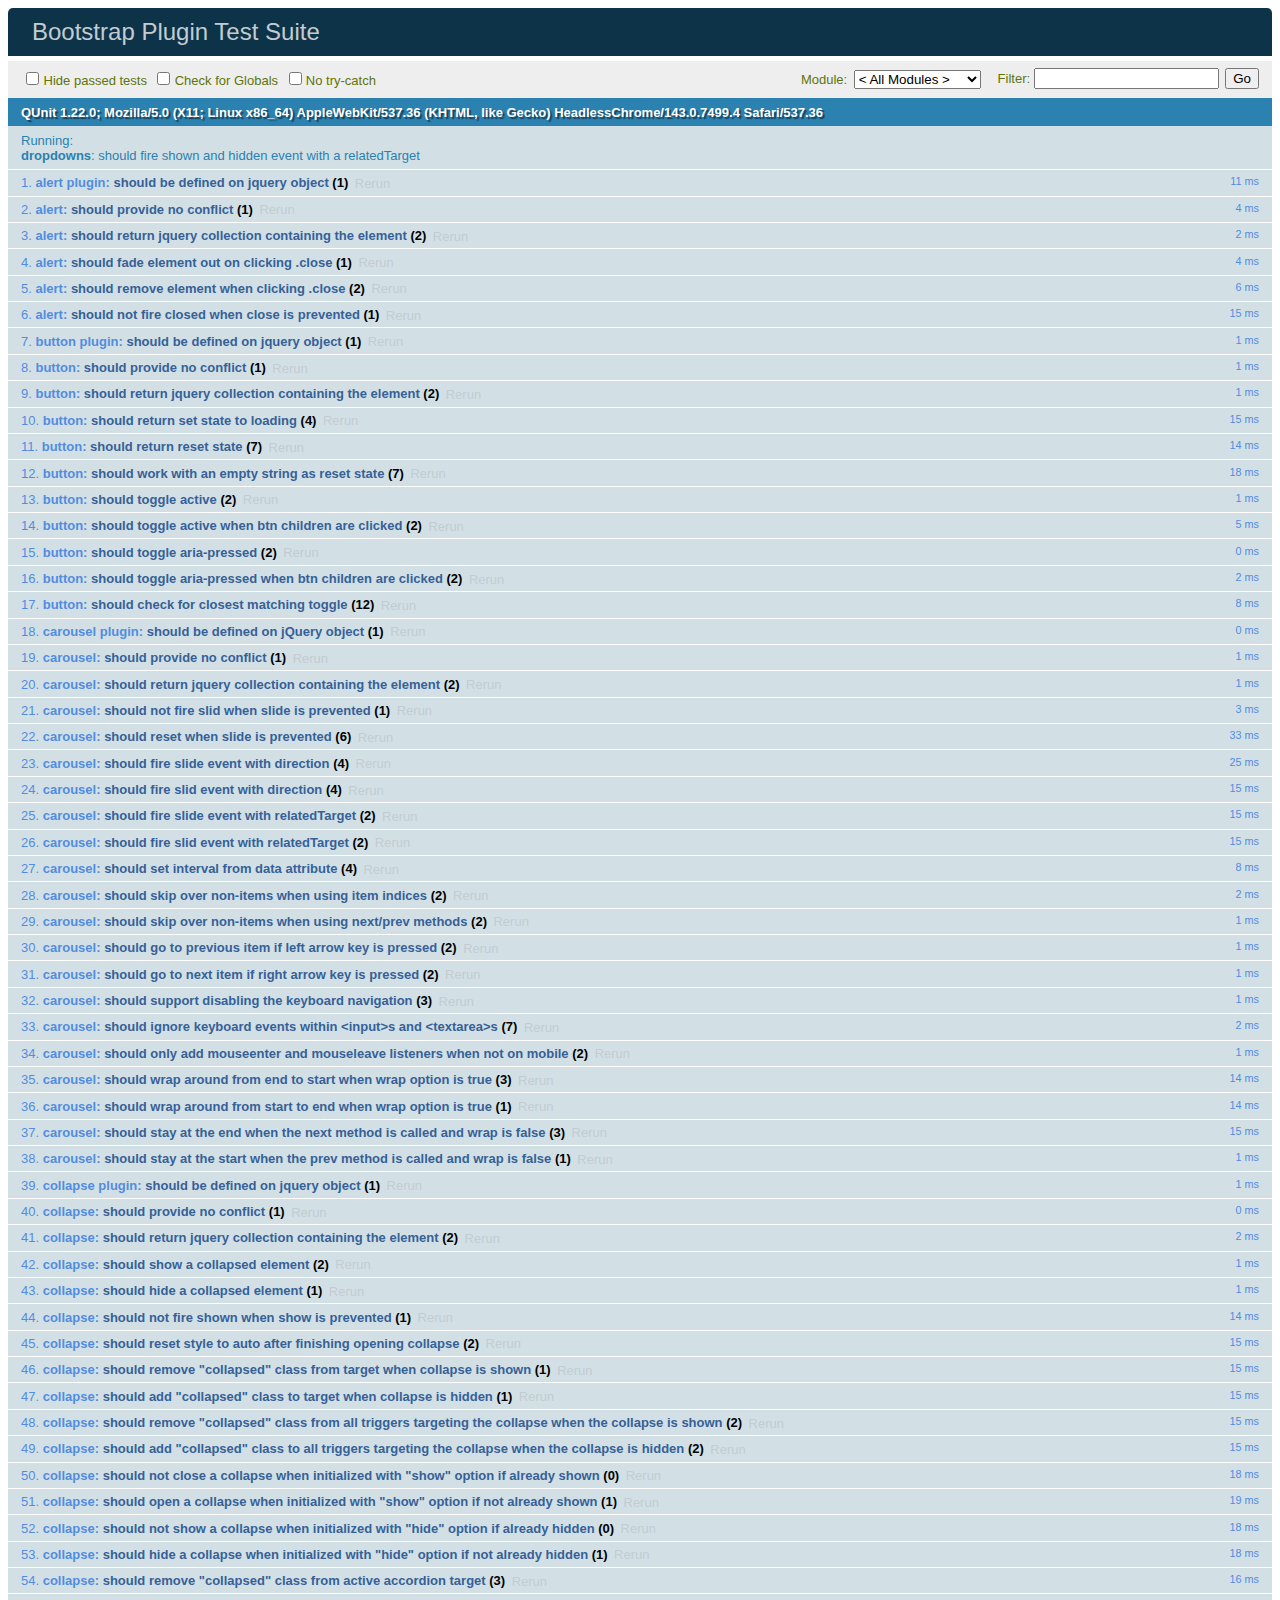
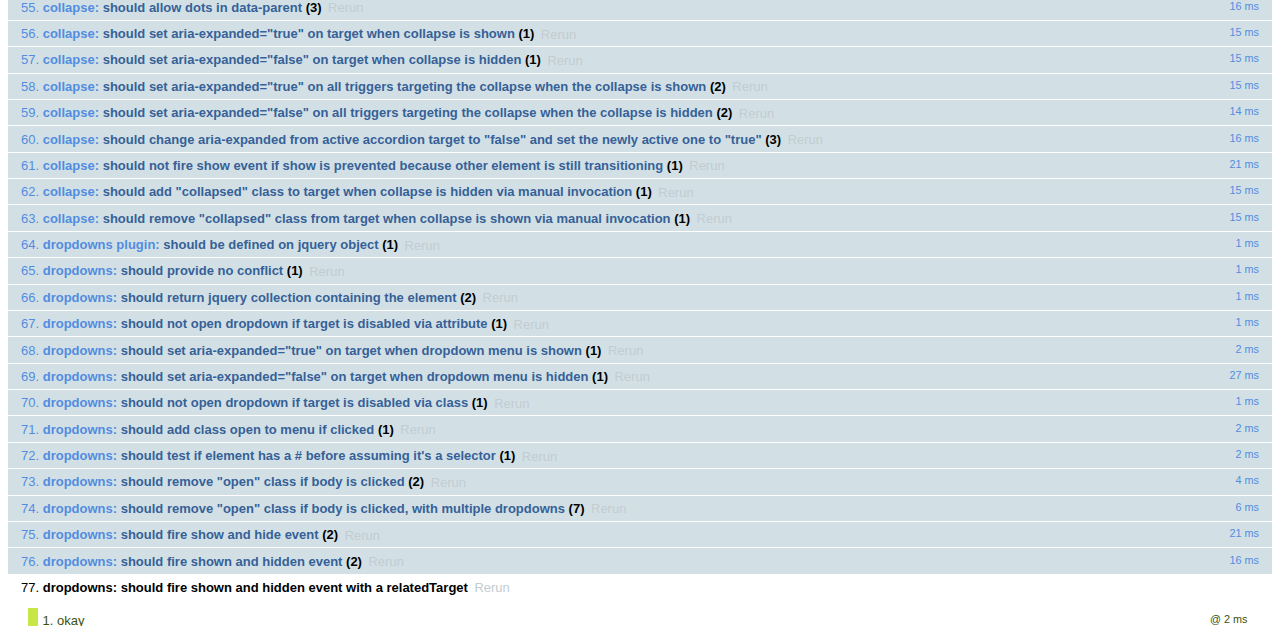
<file: apps/static/scripts/bootstrap-3.3.7/js/tests/index.html>
<!DOCTYPE html>
<html>
  <head>
    <meta charset="utf-8">
    <title>Bootstrap Plugin Test Suite</title>
    <meta name="viewport" content="width=device-width, initial-scale=1">

    <!-- jQuery -->
    <script src="vendor/jquery.min.js"></script>
    <script>
      // Disable jQuery event aliases to ensure we don't accidentally use any of them
      (function () {
        var eventAliases = [
          'blur',
          'focus',
          'focusin',
          'focusout',
          'load',
          'resize',
          'scroll',
          'unload',
          'click',
          'dblclick',
          'mousedown',
          'mouseup',
          'mousemove',
          'mouseover',
          'mouseout',
          'mouseenter',
          'mouseleave',
          'change',
          'select',
          'submit',
          'keydown',
          'keypress',
          'keyup',
          'error',
          'contextmenu',
          'hover',
          'bind',
          'unbind',
          'delegate',
          'undelegate'
        ]
        for (var i = 0; i < eventAliases.length; i++) {
          var eventAlias = eventAliases[i]
          $.fn[eventAlias] = function () {
            throw new Error('Using the ".' + eventAlias + '()" method is not allowed, so that Bootstrap can be compatible with custom jQuery builds which exclude the "event aliases" module that defines said method. See https://github.com/twbs/bootstrap/blob/master/CONTRIBUTING.md#js')
          }
        }
      })()
    </script>

    <!-- QUnit -->
    <link rel="stylesheet" href="vendor/qunit.css" media="screen">
    <script src="vendor/qunit.js"></script>
    <script>
      // See https://github.com/axemclion/grunt-saucelabs#test-result-details-with-qunit
      var log = []
      // Require assert.expect in each test
      QUnit.config.requireExpects = true
      QUnit.done(function (testResults) {
        var tests = []
        for (var i = 0, len = log.length; i < len; i++) {
          var details = log[i]
          tests.push({
            name: details.name,
            result: details.result,
            expected: details.expected,
            actual: details.actual,
            source: details.source
          })
        }
        testResults.tests = tests

        window.global_test_results = testResults
      })

      QUnit.testStart(function (testDetails) {
        $(window).scrollTop(0)
        QUnit.log(function (details) {
          if (!details.result) {
            details.name = testDetails.name
            log.push(details)
          }
        })
      })

      // Cleanup
      QUnit.testDone(function () {
        $('#qunit-fixture').empty()
        $('#modal-test, .modal-backdrop').remove()
      })

      // Display fixture on-screen on iOS to avoid false positives
      if (/iPhone|iPad|iPod/.test(navigator.userAgent)) {
        QUnit.begin(function() {
          $('#qunit-fixture').css({ top: 0, left: 0 })
        })

        QUnit.done(function () {
          $('#qunit-fixture').css({ top: '', left: '' })
        })
      }

      // Disable deprecated global QUnit method aliases in preparation for QUnit v2
      (function () {
        var methodNames = [
          'async',
          'asyncTest',
          'deepEqual',
          'equal',
          'expect',
          'module',
          'notDeepEqual',
          'notEqual',
          'notPropEqual',
          'notStrictEqual',
          'ok',
          'propEqual',
          'push',
          'start',
          'stop',
          'strictEqual',
          'test',
          'throws'
        ];
        for (var i = 0; i < methodNames.length; i++) {
          var methodName = methodNames[i];
          window[methodName] = undefined;
        }
      })();
    </script>

    <!-- Plugin sources -->
    <script>$.support.transition = false</script>
    <script src="../../js/alert.js"></script>
    <script src="../../js/button.js"></script>
    <script src="../../js/carousel.js"></script>
    <script src="../../js/collapse.js"></script>
    <script src="../../js/dropdown.js"></script>
    <script src="../../js/modal.js"></script>
    <script src="../../js/scrollspy.js"></script>
    <script src="../../js/tab.js"></script>
    <script src="../../js/tooltip.js"></script>
    <script src="../../js/popover.js"></script>
    <script src="../../js/affix.js"></script>

    <!-- Unit tests -->
    <script src="unit/alert.js"></script>
    <script src="unit/button.js"></script>
    <script src="unit/carousel.js"></script>
    <script src="unit/collapse.js"></script>
    <script src="unit/dropdown.js"></script>
    <script src="unit/modal.js"></script>
    <script src="unit/scrollspy.js"></script>
    <script src="unit/tab.js"></script>
    <script src="unit/tooltip.js"></script>
    <script src="unit/popover.js"></script>
    <script src="unit/affix.js"></script>

  </head>
  <body>
    <div id="qunit-container">
      <div id="qunit"></div>
      <div id="qunit-fixture"></div>
    </div>
  </body>
</html>
</file>
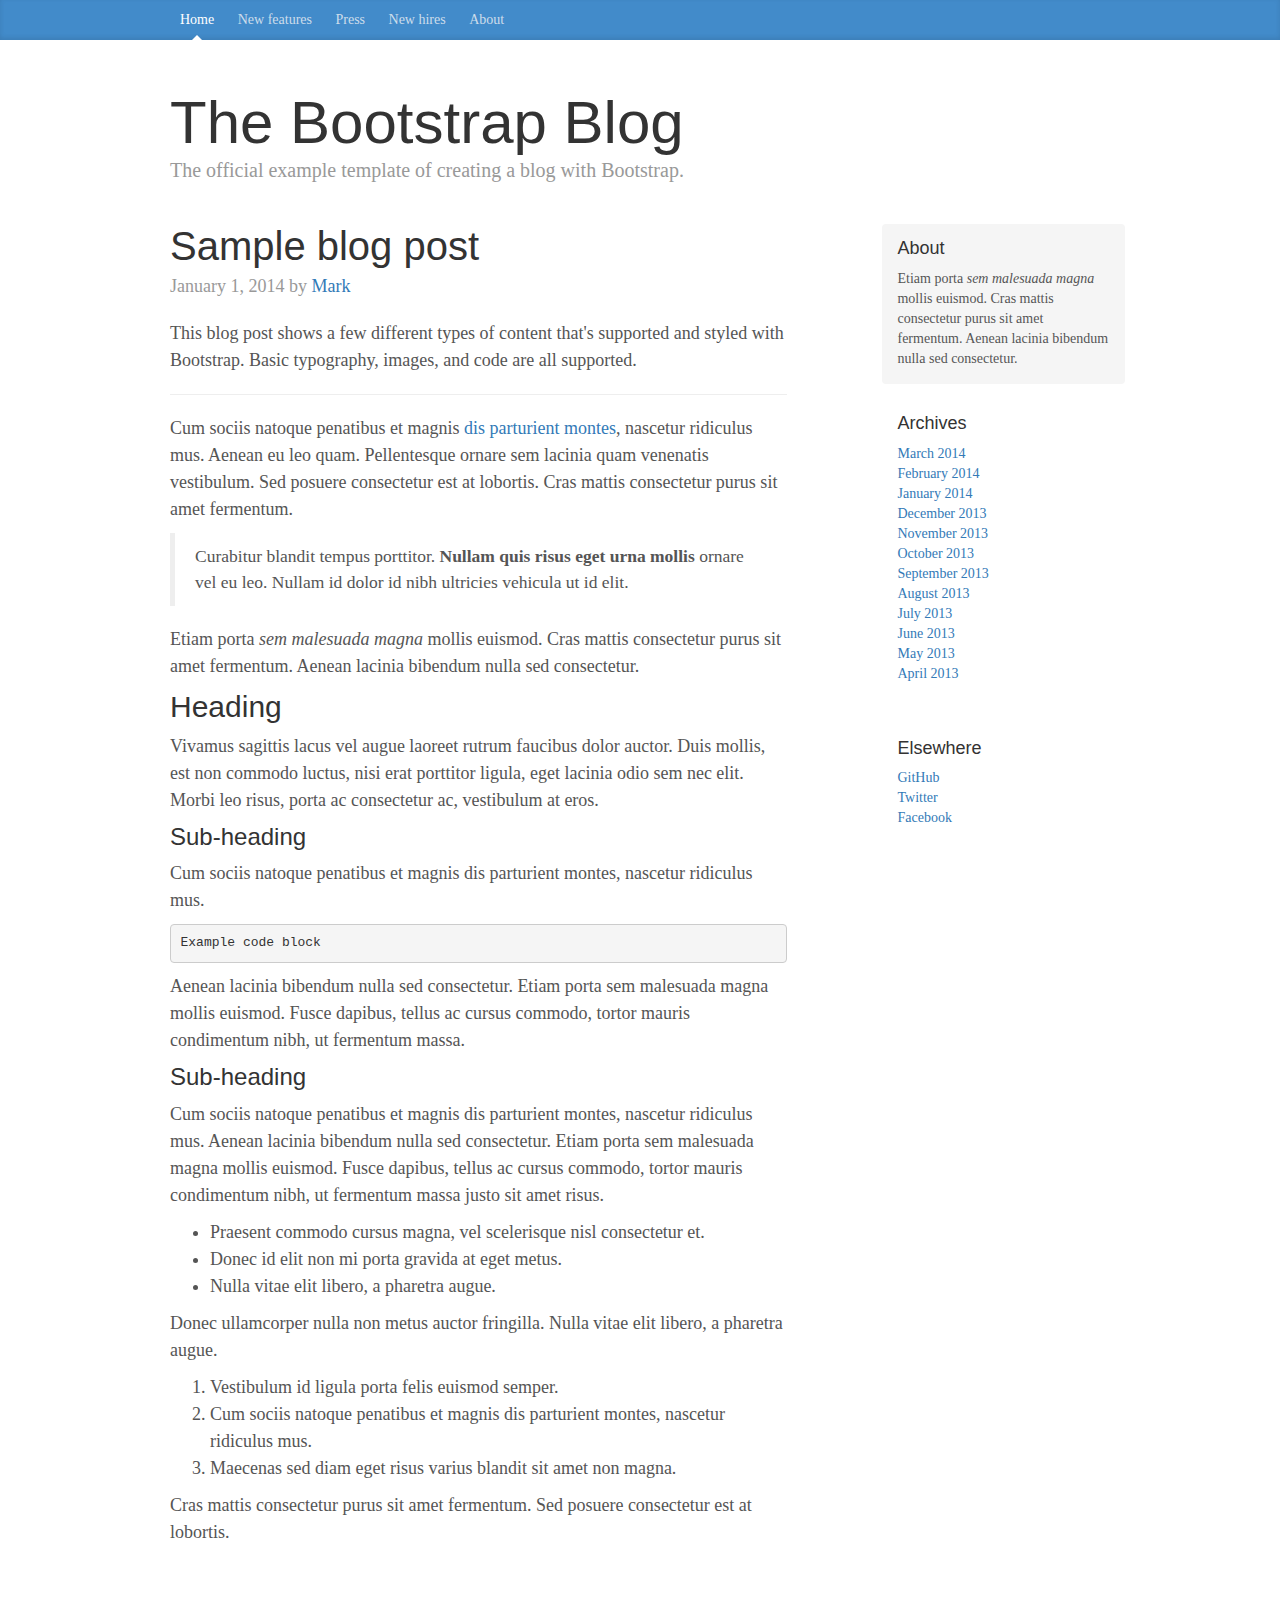
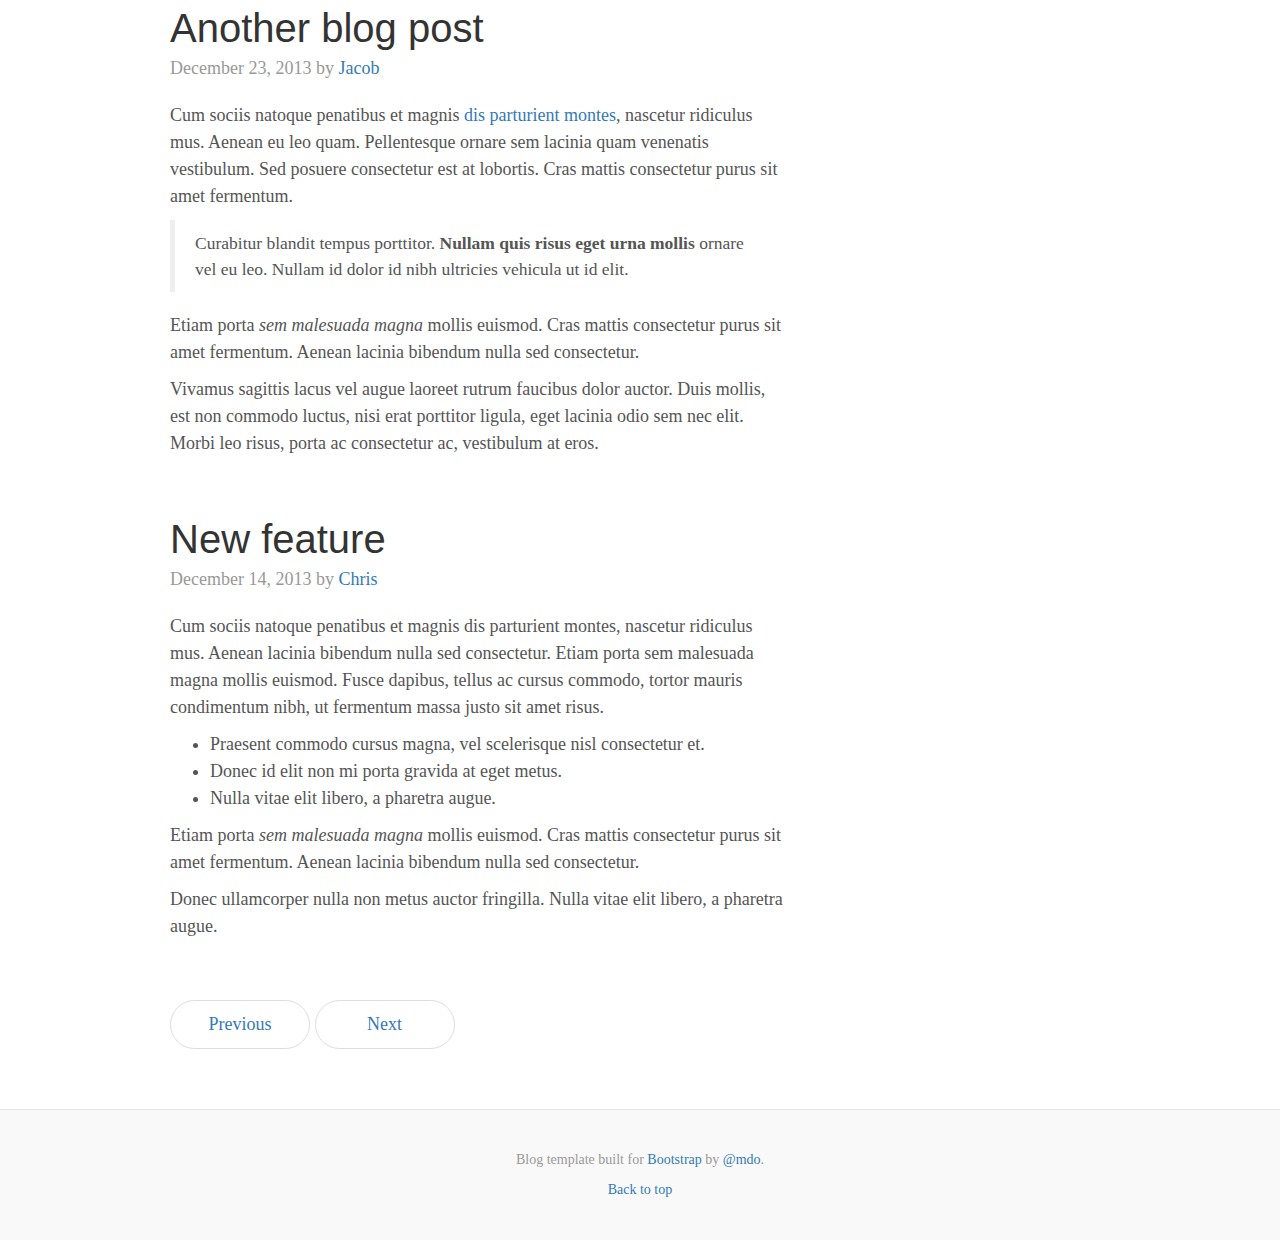
<file: apps/static/scripts/bootstrap-3.3.7/docs/examples/blog/index.html>
<!DOCTYPE html>
<html lang="en">
  <head>
    <meta charset="utf-8">
    <meta http-equiv="X-UA-Compatible" content="IE=edge">
    <meta name="viewport" content="width=device-width, initial-scale=1">
    <!-- The above 3 meta tags *must* come first in the head; any other head content must come *after* these tags -->
    <meta name="description" content="">
    <meta name="author" content="">
    <link rel="icon" href="../../favicon.ico">

    <title>Blog Template for Bootstrap</title>

    <!-- Bootstrap core CSS -->
    <link href="../../dist/css/bootstrap.min.css" rel="stylesheet">

    <!-- IE10 viewport hack for Surface/desktop Windows 8 bug -->
    <link href="../../assets/css/ie10-viewport-bug-workaround.css" rel="stylesheet">

    <!-- Custom styles for this template -->
    <link href="blog.css" rel="stylesheet">

    <!-- Just for debugging purposes. Don't actually copy these 2 lines! -->
    <!--[if lt IE 9]><script src="../../assets/js/ie8-responsive-file-warning.js"></script><![endif]-->
    <script src="../../assets/js/ie-emulation-modes-warning.js"></script>

    <!-- HTML5 shim and Respond.js for IE8 support of HTML5 elements and media queries -->
    <!--[if lt IE 9]>
      <script src="https://oss.maxcdn.com/html5shiv/3.7.3/html5shiv.min.js"></script>
      <script src="https://oss.maxcdn.com/respond/1.4.2/respond.min.js"></script>
    <![endif]-->
  </head>

  <body>

    <div class="blog-masthead">
      <div class="container">
        <nav class="blog-nav">
          <a class="blog-nav-item active" href="#">Home</a>
          <a class="blog-nav-item" href="#">New features</a>
          <a class="blog-nav-item" href="#">Press</a>
          <a class="blog-nav-item" href="#">New hires</a>
          <a class="blog-nav-item" href="#">About</a>
        </nav>
      </div>
    </div>

    <div class="container">

      <div class="blog-header">
        <h1 class="blog-title">The Bootstrap Blog</h1>
        <p class="lead blog-description">The official example template of creating a blog with Bootstrap.</p>
      </div>

      <div class="row">

        <div class="col-sm-8 blog-main">

          <div class="blog-post">
            <h2 class="blog-post-title">Sample blog post</h2>
            <p class="blog-post-meta">January 1, 2014 by <a href="#">Mark</a></p>

            <p>This blog post shows a few different types of content that's supported and styled with Bootstrap. Basic typography, images, and code are all supported.</p>
            <hr>
            <p>Cum sociis natoque penatibus et magnis <a href="#">dis parturient montes</a>, nascetur ridiculus mus. Aenean eu leo quam. Pellentesque ornare sem lacinia quam venenatis vestibulum. Sed posuere consectetur est at lobortis. Cras mattis consectetur purus sit amet fermentum.</p>
            <blockquote>
              <p>Curabitur blandit tempus porttitor. <strong>Nullam quis risus eget urna mollis</strong> ornare vel eu leo. Nullam id dolor id nibh ultricies vehicula ut id elit.</p>
            </blockquote>
            <p>Etiam porta <em>sem malesuada magna</em> mollis euismod. Cras mattis consectetur purus sit amet fermentum. Aenean lacinia bibendum nulla sed consectetur.</p>
            <h2>Heading</h2>
            <p>Vivamus sagittis lacus vel augue laoreet rutrum faucibus dolor auctor. Duis mollis, est non commodo luctus, nisi erat porttitor ligula, eget lacinia odio sem nec elit. Morbi leo risus, porta ac consectetur ac, vestibulum at eros.</p>
            <h3>Sub-heading</h3>
            <p>Cum sociis natoque penatibus et magnis dis parturient montes, nascetur ridiculus mus.</p>
            <pre><code>Example code block</code></pre>
            <p>Aenean lacinia bibendum nulla sed consectetur. Etiam porta sem malesuada magna mollis euismod. Fusce dapibus, tellus ac cursus commodo, tortor mauris condimentum nibh, ut fermentum massa.</p>
            <h3>Sub-heading</h3>
            <p>Cum sociis natoque penatibus et magnis dis parturient montes, nascetur ridiculus mus. Aenean lacinia bibendum nulla sed consectetur. Etiam porta sem malesuada magna mollis euismod. Fusce dapibus, tellus ac cursus commodo, tortor mauris condimentum nibh, ut fermentum massa justo sit amet risus.</p>
            <ul>
              <li>Praesent commodo cursus magna, vel scelerisque nisl consectetur et.</li>
              <li>Donec id elit non mi porta gravida at eget metus.</li>
              <li>Nulla vitae elit libero, a pharetra augue.</li>
            </ul>
            <p>Donec ullamcorper nulla non metus auctor fringilla. Nulla vitae elit libero, a pharetra augue.</p>
            <ol>
              <li>Vestibulum id ligula porta felis euismod semper.</li>
              <li>Cum sociis natoque penatibus et magnis dis parturient montes, nascetur ridiculus mus.</li>
              <li>Maecenas sed diam eget risus varius blandit sit amet non magna.</li>
            </ol>
            <p>Cras mattis consectetur purus sit amet fermentum. Sed posuere consectetur est at lobortis.</p>
          </div><!-- /.blog-post -->

          <div class="blog-post">
            <h2 class="blog-post-title">Another blog post</h2>
            <p class="blog-post-meta">December 23, 2013 by <a href="#">Jacob</a></p>

            <p>Cum sociis natoque penatibus et magnis <a href="#">dis parturient montes</a>, nascetur ridiculus mus. Aenean eu leo quam. Pellentesque ornare sem lacinia quam venenatis vestibulum. Sed posuere consectetur est at lobortis. Cras mattis consectetur purus sit amet fermentum.</p>
            <blockquote>
              <p>Curabitur blandit tempus porttitor. <strong>Nullam quis risus eget urna mollis</strong> ornare vel eu leo. Nullam id dolor id nibh ultricies vehicula ut id elit.</p>
            </blockquote>
            <p>Etiam porta <em>sem malesuada magna</em> mollis euismod. Cras mattis consectetur purus sit amet fermentum. Aenean lacinia bibendum nulla sed consectetur.</p>
            <p>Vivamus sagittis lacus vel augue laoreet rutrum faucibus dolor auctor. Duis mollis, est non commodo luctus, nisi erat porttitor ligula, eget lacinia odio sem nec elit. Morbi leo risus, porta ac consectetur ac, vestibulum at eros.</p>
          </div><!-- /.blog-post -->

          <div class="blog-post">
            <h2 class="blog-post-title">New feature</h2>
            <p class="blog-post-meta">December 14, 2013 by <a href="#">Chris</a></p>

            <p>Cum sociis natoque penatibus et magnis dis parturient montes, nascetur ridiculus mus. Aenean lacinia bibendum nulla sed consectetur. Etiam porta sem malesuada magna mollis euismod. Fusce dapibus, tellus ac cursus commodo, tortor mauris condimentum nibh, ut fermentum massa justo sit amet risus.</p>
            <ul>
              <li>Praesent commodo cursus magna, vel scelerisque nisl consectetur et.</li>
              <li>Donec id elit non mi porta gravida at eget metus.</li>
              <li>Nulla vitae elit libero, a pharetra augue.</li>
            </ul>
            <p>Etiam porta <em>sem malesuada magna</em> mollis euismod. Cras mattis consectetur purus sit amet fermentum. Aenean lacinia bibendum nulla sed consectetur.</p>
            <p>Donec ullamcorper nulla non metus auctor fringilla. Nulla vitae elit libero, a pharetra augue.</p>
          </div><!-- /.blog-post -->

          <nav>
            <ul class="pager">
              <li><a href="#">Previous</a></li>
              <li><a href="#">Next</a></li>
            </ul>
          </nav>

        </div><!-- /.blog-main -->

        <div class="col-sm-3 col-sm-offset-1 blog-sidebar">
          <div class="sidebar-module sidebar-module-inset">
            <h4>About</h4>
            <p>Etiam porta <em>sem malesuada magna</em> mollis euismod. Cras mattis consectetur purus sit amet fermentum. Aenean lacinia bibendum nulla sed consectetur.</p>
          </div>
          <div class="sidebar-module">
            <h4>Archives</h4>
            <ol class="list-unstyled">
              <li><a href="#">March 2014</a></li>
              <li><a href="#">February 2014</a></li>
              <li><a href="#">January 2014</a></li>
              <li><a href="#">December 2013</a></li>
              <li><a href="#">November 2013</a></li>
              <li><a href="#">October 2013</a></li>
              <li><a href="#">September 2013</a></li>
              <li><a href="#">August 2013</a></li>
              <li><a href="#">July 2013</a></li>
              <li><a href="#">June 2013</a></li>
              <li><a href="#">May 2013</a></li>
              <li><a href="#">April 2013</a></li>
            </ol>
          </div>
          <div class="sidebar-module">
            <h4>Elsewhere</h4>
            <ol class="list-unstyled">
              <li><a href="#">GitHub</a></li>
              <li><a href="#">Twitter</a></li>
              <li><a href="#">Facebook</a></li>
            </ol>
          </div>
        </div><!-- /.blog-sidebar -->

      </div><!-- /.row -->

    </div><!-- /.container -->

    <footer class="blog-footer">
      <p>Blog template built for <a href="http://getbootstrap.com">Bootstrap</a> by <a href="https://twitter.com/mdo">@mdo</a>.</p>
      <p>
        <a href="#">Back to top</a>
      </p>
    </footer>


    <!-- Bootstrap core JavaScript
    ================================================== -->
    <!-- Placed at the end of the document so the pages load faster -->
    <script src="https://ajax.googleapis.com/ajax/libs/jquery/1.12.4/jquery.min.js"></script>
    <script>window.jQuery || document.write('<script src="../../assets/js/vendor/jquery.min.js"><\/script>')</script>
    <script src="../../dist/js/bootstrap.min.js"></script>
    <!-- IE10 viewport hack for Surface/desktop Windows 8 bug -->
    <script src="../../assets/js/ie10-viewport-bug-workaround.js"></script>
  </body>
</html>
</file>
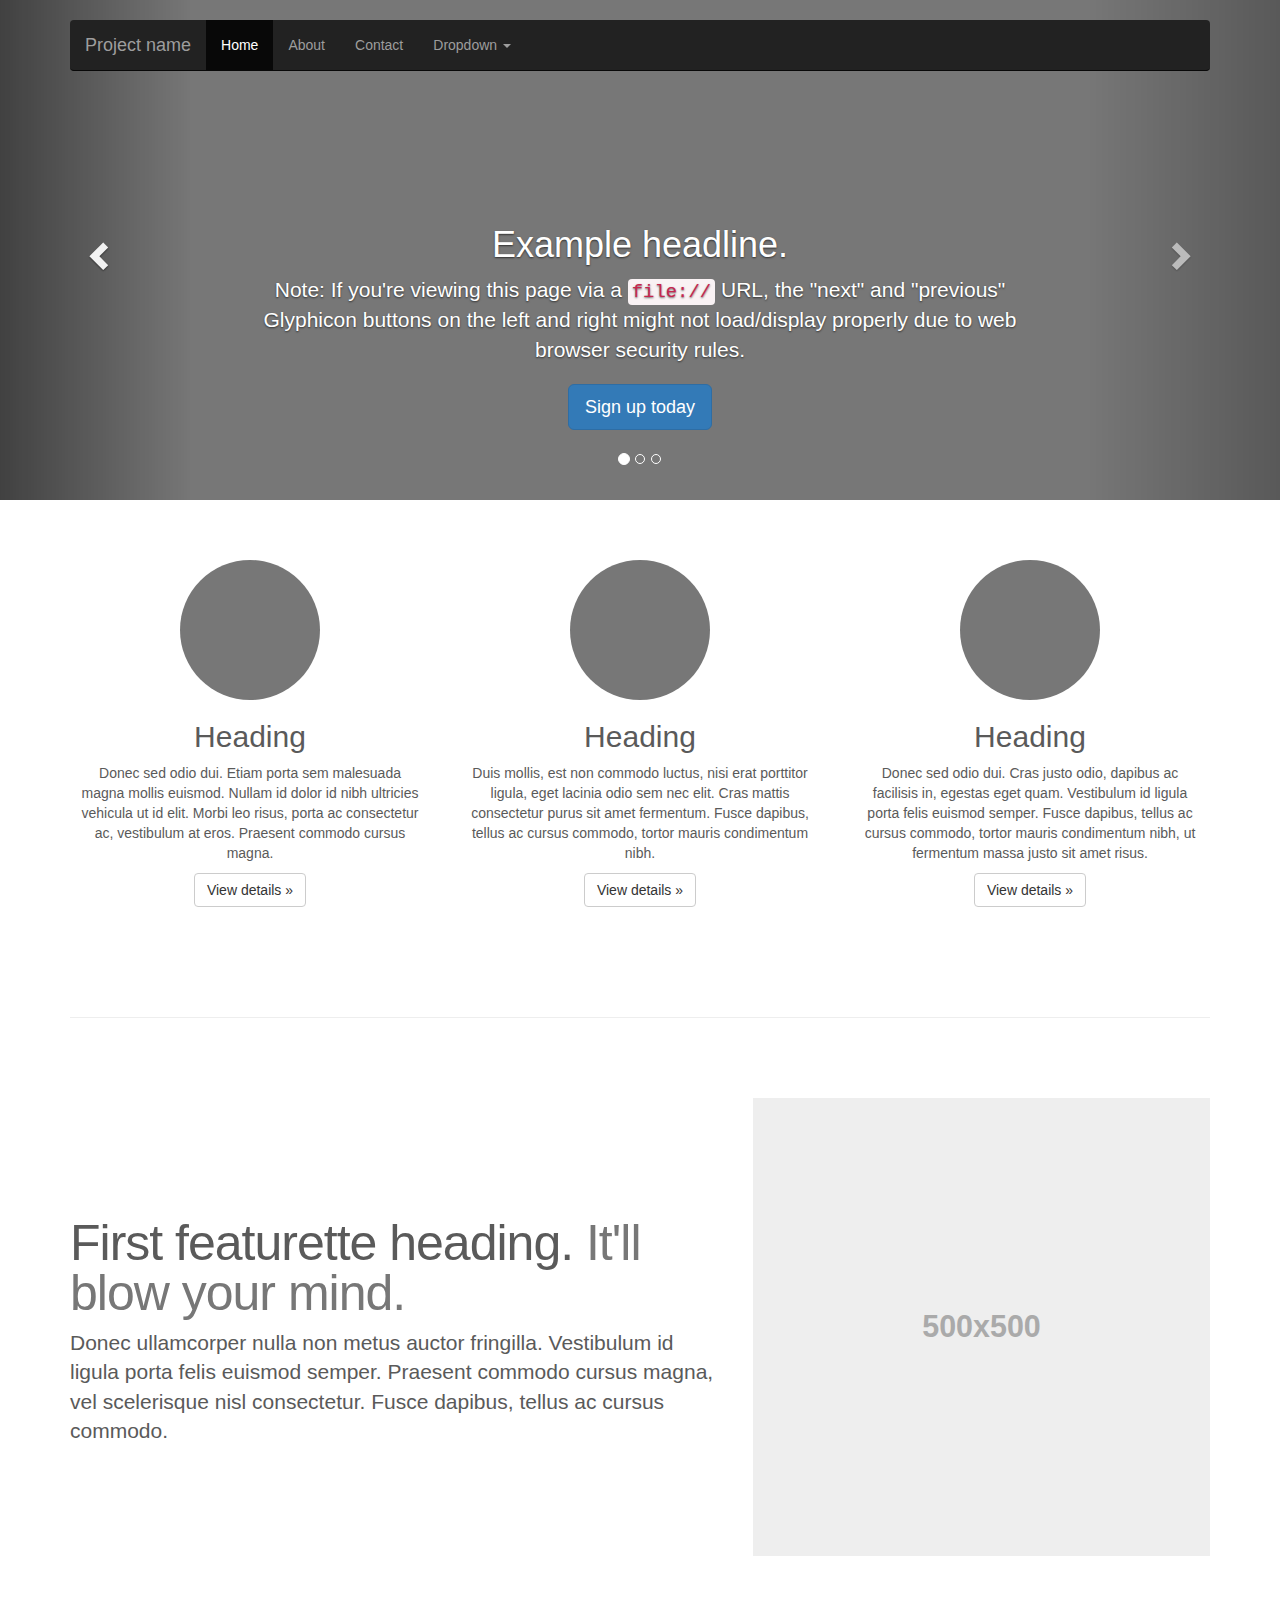
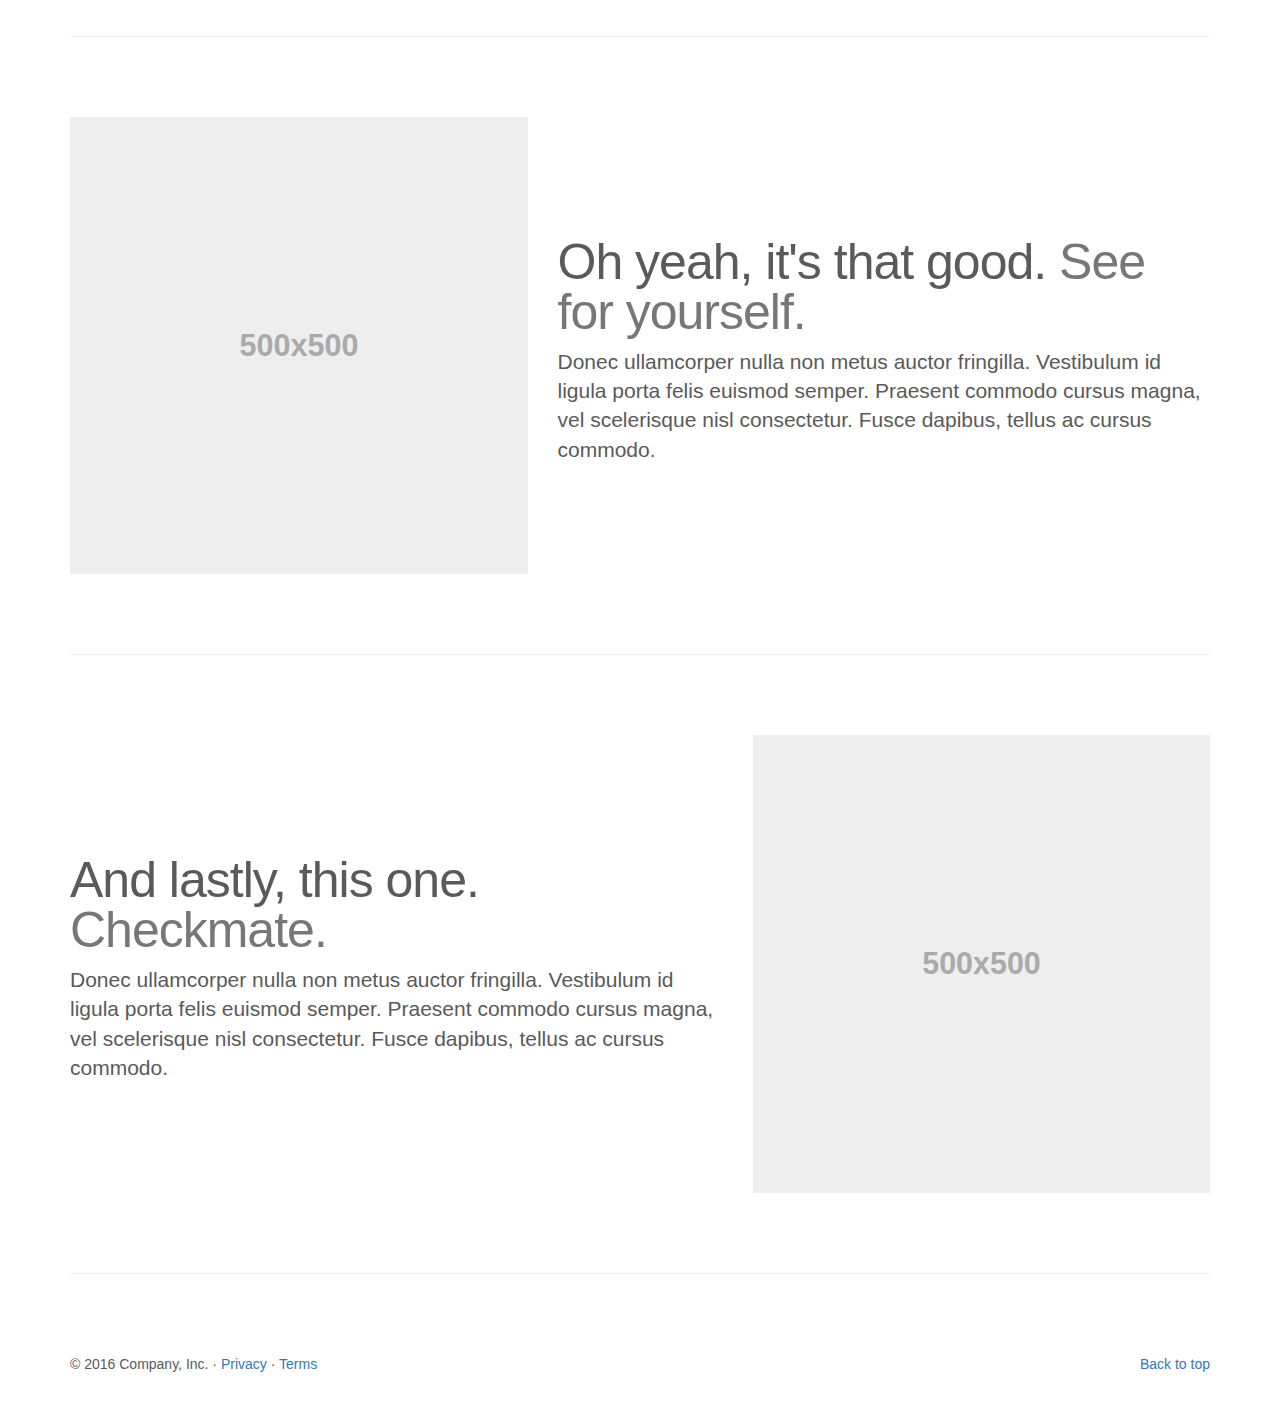
<file: apps/static/scripts/bootstrap-3.3.7/docs/examples/carousel/index.html>
<!DOCTYPE html>
<html lang="en">
  <head>
    <meta charset="utf-8">
    <meta http-equiv="X-UA-Compatible" content="IE=edge">
    <meta name="viewport" content="width=device-width, initial-scale=1">
    <!-- The above 3 meta tags *must* come first in the head; any other head content must come *after* these tags -->
    <meta name="description" content="">
    <meta name="author" content="">
    <link rel="icon" href="../../favicon.ico">

    <title>Carousel Template for Bootstrap</title>

    <!-- Bootstrap core CSS -->
    <link href="../../dist/css/bootstrap.min.css" rel="stylesheet">

    <!-- IE10 viewport hack for Surface/desktop Windows 8 bug -->
    <link href="../../assets/css/ie10-viewport-bug-workaround.css" rel="stylesheet">

    <!-- Just for debugging purposes. Don't actually copy these 2 lines! -->
    <!--[if lt IE 9]><script src="../../assets/js/ie8-responsive-file-warning.js"></script><![endif]-->
    <script src="../../assets/js/ie-emulation-modes-warning.js"></script>

    <!-- HTML5 shim and Respond.js for IE8 support of HTML5 elements and media queries -->
    <!--[if lt IE 9]>
      <script src="https://oss.maxcdn.com/html5shiv/3.7.3/html5shiv.min.js"></script>
      <script src="https://oss.maxcdn.com/respond/1.4.2/respond.min.js"></script>
    <![endif]-->

    <!-- Custom styles for this template -->
    <link href="carousel.css" rel="stylesheet">
  </head>
<!-- NAVBAR
================================================== -->
  <body>
    <div class="navbar-wrapper">
      <div class="container">

        <nav class="navbar navbar-inverse navbar-static-top">
          <div class="container">
            <div class="navbar-header">
              <button type="button" class="navbar-toggle collapsed" data-toggle="collapse" data-target="#navbar" aria-expanded="false" aria-controls="navbar">
                <span class="sr-only">Toggle navigation</span>
                <span class="icon-bar"></span>
                <span class="icon-bar"></span>
                <span class="icon-bar"></span>
              </button>
              <a class="navbar-brand" href="#">Project name</a>
            </div>
            <div id="navbar" class="navbar-collapse collapse">
              <ul class="nav navbar-nav">
                <li class="active"><a href="#">Home</a></li>
                <li><a href="#about">About</a></li>
                <li><a href="#contact">Contact</a></li>
                <li class="dropdown">
                  <a href="#" class="dropdown-toggle" data-toggle="dropdown" role="button" aria-haspopup="true" aria-expanded="false">Dropdown <span class="caret"></span></a>
                  <ul class="dropdown-menu">
                    <li><a href="#">Action</a></li>
                    <li><a href="#">Another action</a></li>
                    <li><a href="#">Something else here</a></li>
                    <li role="separator" class="divider"></li>
                    <li class="dropdown-header">Nav header</li>
                    <li><a href="#">Separated link</a></li>
                    <li><a href="#">One more separated link</a></li>
                  </ul>
                </li>
              </ul>
            </div>
          </div>
        </nav>

      </div>
    </div>


    <!-- Carousel
    ================================================== -->
    <div id="myCarousel" class="carousel slide" data-ride="carousel">
      <!-- Indicators -->
      <ol class="carousel-indicators">
        <li data-target="#myCarousel" data-slide-to="0" class="active"></li>
        <li data-target="#myCarousel" data-slide-to="1"></li>
        <li data-target="#myCarousel" data-slide-to="2"></li>
      </ol>
      <div class="carousel-inner" role="listbox">
        <div class="item active">
          <img class="first-slide" src="[data-uri]" alt="First slide">
          <div class="container">
            <div class="carousel-caption">
              <h1>Example headline.</h1>
              <p>Note: If you're viewing this page via a <code>file://</code> URL, the "next" and "previous" Glyphicon buttons on the left and right might not load/display properly due to web browser security rules.</p>
              <p><a class="btn btn-lg btn-primary" href="#" role="button">Sign up today</a></p>
            </div>
          </div>
        </div>
        <div class="item">
          <img class="second-slide" src="[data-uri]" alt="Second slide">
          <div class="container">
            <div class="carousel-caption">
              <h1>Another example headline.</h1>
              <p>Cras justo odio, dapibus ac facilisis in, egestas eget quam. Donec id elit non mi porta gravida at eget metus. Nullam id dolor id nibh ultricies vehicula ut id elit.</p>
              <p><a class="btn btn-lg btn-primary" href="#" role="button">Learn more</a></p>
            </div>
          </div>
        </div>
        <div class="item">
          <img class="third-slide" src="[data-uri]" alt="Third slide">
          <div class="container">
            <div class="carousel-caption">
              <h1>One more for good measure.</h1>
              <p>Cras justo odio, dapibus ac facilisis in, egestas eget quam. Donec id elit non mi porta gravida at eget metus. Nullam id dolor id nibh ultricies vehicula ut id elit.</p>
              <p><a class="btn btn-lg btn-primary" href="#" role="button">Browse gallery</a></p>
            </div>
          </div>
        </div>
      </div>
      <a class="left carousel-control" href="#myCarousel" role="button" data-slide="prev">
        <span class="glyphicon glyphicon-chevron-left" aria-hidden="true"></span>
        <span class="sr-only">Previous</span>
      </a>
      <a class="right carousel-control" href="#myCarousel" role="button" data-slide="next">
        <span class="glyphicon glyphicon-chevron-right" aria-hidden="true"></span>
        <span class="sr-only">Next</span>
      </a>
    </div><!-- /.carousel -->


    <!-- Marketing messaging and featurettes
    ================================================== -->
    <!-- Wrap the rest of the page in another container to center all the content. -->

    <div class="container marketing">

      <!-- Three columns of text below the carousel -->
      <div class="row">
        <div class="col-lg-4">
          <img class="img-circle" src="[data-uri]" alt="Generic placeholder image" width="140" height="140">
          <h2>Heading</h2>
          <p>Donec sed odio dui. Etiam porta sem malesuada magna mollis euismod. Nullam id dolor id nibh ultricies vehicula ut id elit. Morbi leo risus, porta ac consectetur ac, vestibulum at eros. Praesent commodo cursus magna.</p>
          <p><a class="btn btn-default" href="#" role="button">View details &raquo;</a></p>
        </div><!-- /.col-lg-4 -->
        <div class="col-lg-4">
          <img class="img-circle" src="[data-uri]" alt="Generic placeholder image" width="140" height="140">
          <h2>Heading</h2>
          <p>Duis mollis, est non commodo luctus, nisi erat porttitor ligula, eget lacinia odio sem nec elit. Cras mattis consectetur purus sit amet fermentum. Fusce dapibus, tellus ac cursus commodo, tortor mauris condimentum nibh.</p>
          <p><a class="btn btn-default" href="#" role="button">View details &raquo;</a></p>
        </div><!-- /.col-lg-4 -->
        <div class="col-lg-4">
          <img class="img-circle" src="[data-uri]" alt="Generic placeholder image" width="140" height="140">
          <h2>Heading</h2>
          <p>Donec sed odio dui. Cras justo odio, dapibus ac facilisis in, egestas eget quam. Vestibulum id ligula porta felis euismod semper. Fusce dapibus, tellus ac cursus commodo, tortor mauris condimentum nibh, ut fermentum massa justo sit amet risus.</p>
          <p><a class="btn btn-default" href="#" role="button">View details &raquo;</a></p>
        </div><!-- /.col-lg-4 -->
      </div><!-- /.row -->


      <!-- START THE FEATURETTES -->

      <hr class="featurette-divider">

      <div class="row featurette">
        <div class="col-md-7">
          <h2 class="featurette-heading">First featurette heading. <span class="text-muted">It'll blow your mind.</span></h2>
          <p class="lead">Donec ullamcorper nulla non metus auctor fringilla. Vestibulum id ligula porta felis euismod semper. Praesent commodo cursus magna, vel scelerisque nisl consectetur. Fusce dapibus, tellus ac cursus commodo.</p>
        </div>
        <div class="col-md-5">
          <img class="featurette-image img-responsive center-block" data-src="holder.js/500x500/auto" alt="Generic placeholder image">
        </div>
      </div>

      <hr class="featurette-divider">

      <div class="row featurette">
        <div class="col-md-7 col-md-push-5">
          <h2 class="featurette-heading">Oh yeah, it's that good. <span class="text-muted">See for yourself.</span></h2>
          <p class="lead">Donec ullamcorper nulla non metus auctor fringilla. Vestibulum id ligula porta felis euismod semper. Praesent commodo cursus magna, vel scelerisque nisl consectetur. Fusce dapibus, tellus ac cursus commodo.</p>
        </div>
        <div class="col-md-5 col-md-pull-7">
          <img class="featurette-image img-responsive center-block" data-src="holder.js/500x500/auto" alt="Generic placeholder image">
        </div>
      </div>

      <hr class="featurette-divider">

      <div class="row featurette">
        <div class="col-md-7">
          <h2 class="featurette-heading">And lastly, this one. <span class="text-muted">Checkmate.</span></h2>
          <p class="lead">Donec ullamcorper nulla non metus auctor fringilla. Vestibulum id ligula porta felis euismod semper. Praesent commodo cursus magna, vel scelerisque nisl consectetur. Fusce dapibus, tellus ac cursus commodo.</p>
        </div>
        <div class="col-md-5">
          <img class="featurette-image img-responsive center-block" data-src="holder.js/500x500/auto" alt="Generic placeholder image">
        </div>
      </div>

      <hr class="featurette-divider">

      <!-- /END THE FEATURETTES -->


      <!-- FOOTER -->
      <footer>
        <p class="pull-right"><a href="#">Back to top</a></p>
        <p>&copy; 2016 Company, Inc. &middot; <a href="#">Privacy</a> &middot; <a href="#">Terms</a></p>
      </footer>

    </div><!-- /.container -->


    <!-- Bootstrap core JavaScript
    ================================================== -->
    <!-- Placed at the end of the document so the pages load faster -->
    <script src="https://ajax.googleapis.com/ajax/libs/jquery/1.12.4/jquery.min.js"></script>
    <script>window.jQuery || document.write('<script src="../../assets/js/vendor/jquery.min.js"><\/script>')</script>
    <script src="../../dist/js/bootstrap.min.js"></script>
    <!-- Just to make our placeholder images work. Don't actually copy the next line! -->
    <script src="../../assets/js/vendor/holder.min.js"></script>
    <!-- IE10 viewport hack for Surface/desktop Windows 8 bug -->
    <script src="../../assets/js/ie10-viewport-bug-workaround.js"></script>
  </body>
</html>
</file>
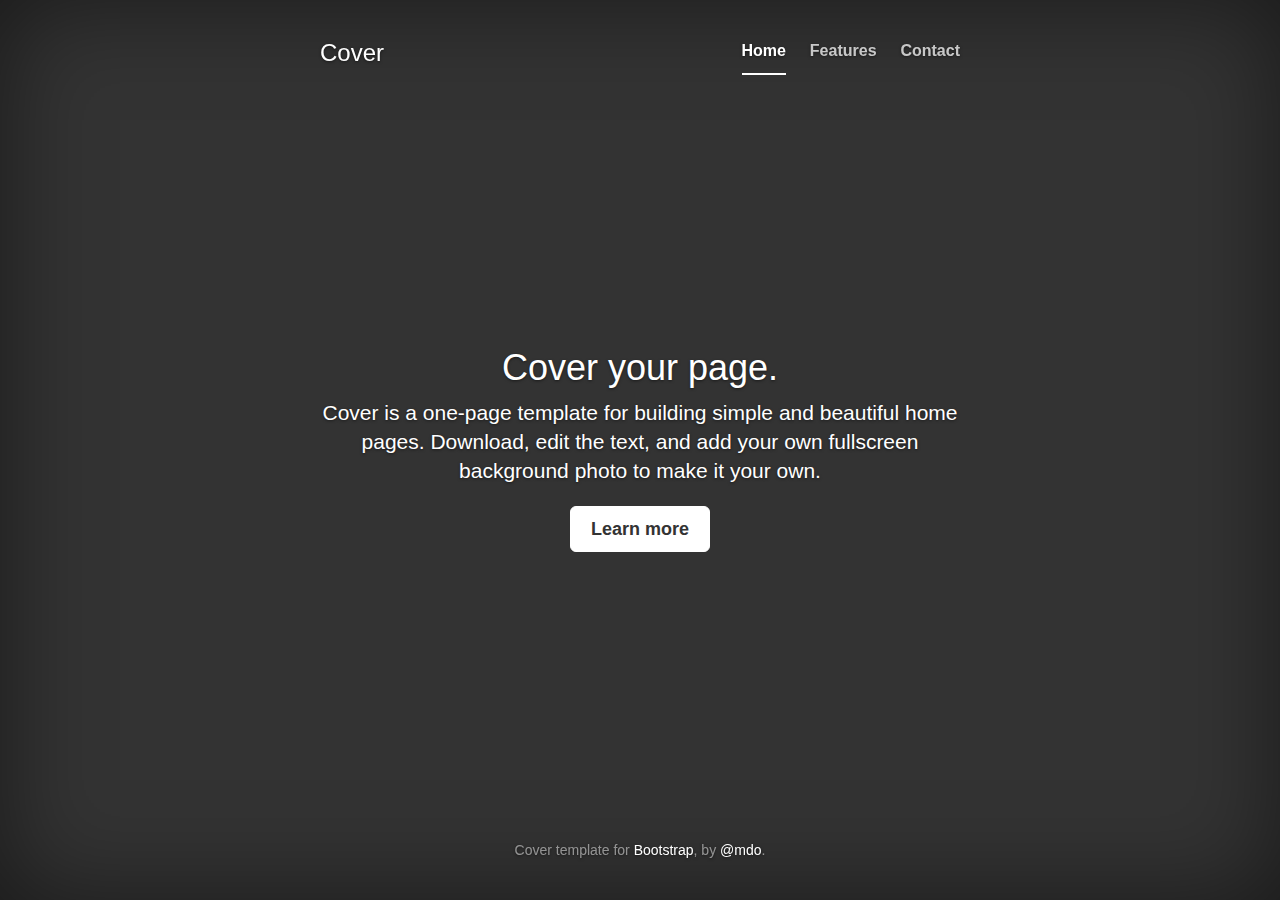
<file: apps/static/scripts/bootstrap-3.3.7/docs/examples/cover/index.html>
<!DOCTYPE html>
<html lang="en">
  <head>
    <meta charset="utf-8">
    <meta http-equiv="X-UA-Compatible" content="IE=edge">
    <meta name="viewport" content="width=device-width, initial-scale=1">
    <!-- The above 3 meta tags *must* come first in the head; any other head content must come *after* these tags -->
    <meta name="description" content="">
    <meta name="author" content="">
    <link rel="icon" href="../../favicon.ico">

    <title>Cover Template for Bootstrap</title>

    <!-- Bootstrap core CSS -->
    <link href="../../dist/css/bootstrap.min.css" rel="stylesheet">

    <!-- IE10 viewport hack for Surface/desktop Windows 8 bug -->
    <link href="../../assets/css/ie10-viewport-bug-workaround.css" rel="stylesheet">

    <!-- Custom styles for this template -->
    <link href="cover.css" rel="stylesheet">

    <!-- Just for debugging purposes. Don't actually copy these 2 lines! -->
    <!--[if lt IE 9]><script src="../../assets/js/ie8-responsive-file-warning.js"></script><![endif]-->
    <script src="../../assets/js/ie-emulation-modes-warning.js"></script>

    <!-- HTML5 shim and Respond.js for IE8 support of HTML5 elements and media queries -->
    <!--[if lt IE 9]>
      <script src="https://oss.maxcdn.com/html5shiv/3.7.3/html5shiv.min.js"></script>
      <script src="https://oss.maxcdn.com/respond/1.4.2/respond.min.js"></script>
    <![endif]-->
  </head>

  <body>

    <div class="site-wrapper">

      <div class="site-wrapper-inner">

        <div class="cover-container">

          <div class="masthead clearfix">
            <div class="inner">
              <h3 class="masthead-brand">Cover</h3>
              <nav>
                <ul class="nav masthead-nav">
                  <li class="active"><a href="#">Home</a></li>
                  <li><a href="#">Features</a></li>
                  <li><a href="#">Contact</a></li>
                </ul>
              </nav>
            </div>
          </div>

          <div class="inner cover">
            <h1 class="cover-heading">Cover your page.</h1>
            <p class="lead">Cover is a one-page template for building simple and beautiful home pages. Download, edit the text, and add your own fullscreen background photo to make it your own.</p>
            <p class="lead">
              <a href="#" class="btn btn-lg btn-default">Learn more</a>
            </p>
          </div>

          <div class="mastfoot">
            <div class="inner">
              <p>Cover template for <a href="http://getbootstrap.com">Bootstrap</a>, by <a href="https://twitter.com/mdo">@mdo</a>.</p>
            </div>
          </div>

        </div>

      </div>

    </div>

    <!-- Bootstrap core JavaScript
    ================================================== -->
    <!-- Placed at the end of the document so the pages load faster -->
    <script src="https://ajax.googleapis.com/ajax/libs/jquery/1.12.4/jquery.min.js"></script>
    <script>window.jQuery || document.write('<script src="../../assets/js/vendor/jquery.min.js"><\/script>')</script>
    <script src="../../dist/js/bootstrap.min.js"></script>
    <!-- IE10 viewport hack for Surface/desktop Windows 8 bug -->
    <script src="../../assets/js/ie10-viewport-bug-workaround.js"></script>
  </body>
</html>
</file>
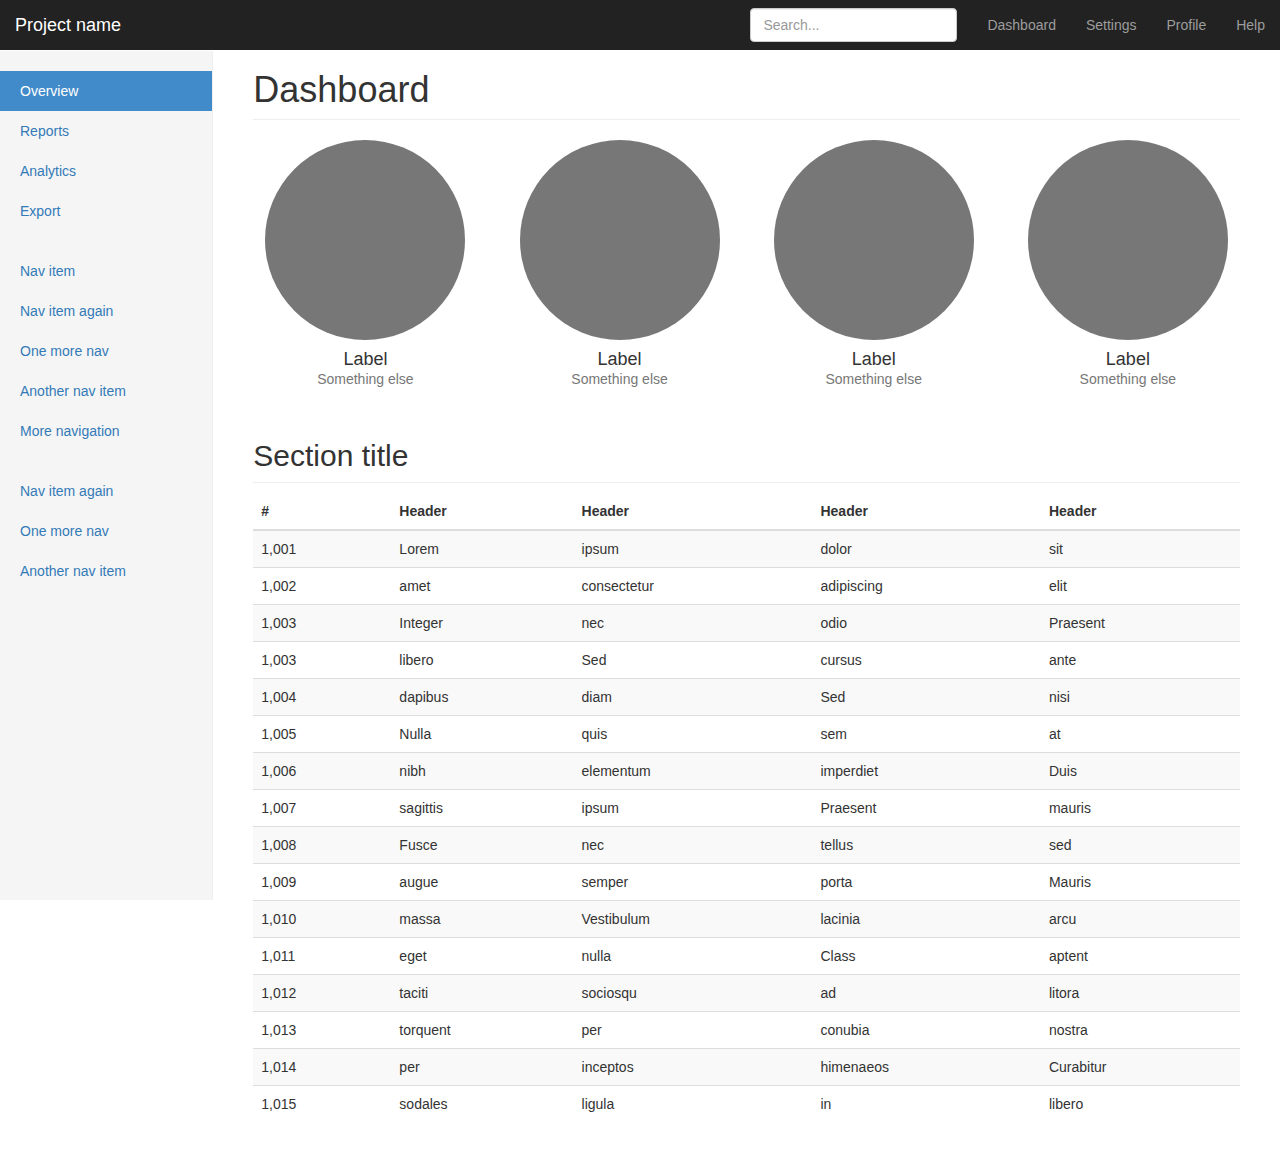
<file: apps/static/scripts/bootstrap-3.3.7/docs/examples/dashboard/index.html>
<!DOCTYPE html>
<html lang="en">
  <head>
    <meta charset="utf-8">
    <meta http-equiv="X-UA-Compatible" content="IE=edge">
    <meta name="viewport" content="width=device-width, initial-scale=1">
    <!-- The above 3 meta tags *must* come first in the head; any other head content must come *after* these tags -->
    <meta name="description" content="">
    <meta name="author" content="">
    <link rel="icon" href="../../favicon.ico">

    <title>Dashboard Template for Bootstrap</title>

    <!-- Bootstrap core CSS -->
    <link href="../../dist/css/bootstrap.min.css" rel="stylesheet">

    <!-- IE10 viewport hack for Surface/desktop Windows 8 bug -->
    <link href="../../assets/css/ie10-viewport-bug-workaround.css" rel="stylesheet">

    <!-- Custom styles for this template -->
    <link href="dashboard.css" rel="stylesheet">

    <!-- Just for debugging purposes. Don't actually copy these 2 lines! -->
    <!--[if lt IE 9]><script src="../../assets/js/ie8-responsive-file-warning.js"></script><![endif]-->
    <script src="../../assets/js/ie-emulation-modes-warning.js"></script>

    <!-- HTML5 shim and Respond.js for IE8 support of HTML5 elements and media queries -->
    <!--[if lt IE 9]>
      <script src="https://oss.maxcdn.com/html5shiv/3.7.3/html5shiv.min.js"></script>
      <script src="https://oss.maxcdn.com/respond/1.4.2/respond.min.js"></script>
    <![endif]-->
  </head>

  <body>

    <nav class="navbar navbar-inverse navbar-fixed-top">
      <div class="container-fluid">
        <div class="navbar-header">
          <button type="button" class="navbar-toggle collapsed" data-toggle="collapse" data-target="#navbar" aria-expanded="false" aria-controls="navbar">
            <span class="sr-only">Toggle navigation</span>
            <span class="icon-bar"></span>
            <span class="icon-bar"></span>
            <span class="icon-bar"></span>
          </button>
          <a class="navbar-brand" href="#">Project name</a>
        </div>
        <div id="navbar" class="navbar-collapse collapse">
          <ul class="nav navbar-nav navbar-right">
            <li><a href="#">Dashboard</a></li>
            <li><a href="#">Settings</a></li>
            <li><a href="#">Profile</a></li>
            <li><a href="#">Help</a></li>
          </ul>
          <form class="navbar-form navbar-right">
            <input type="text" class="form-control" placeholder="Search...">
          </form>
        </div>
      </div>
    </nav>

    <div class="container-fluid">
      <div class="row">
        <div class="col-sm-3 col-md-2 sidebar">
          <ul class="nav nav-sidebar">
            <li class="active"><a href="#">Overview <span class="sr-only">(current)</span></a></li>
            <li><a href="#">Reports</a></li>
            <li><a href="#">Analytics</a></li>
            <li><a href="#">Export</a></li>
          </ul>
          <ul class="nav nav-sidebar">
            <li><a href="">Nav item</a></li>
            <li><a href="">Nav item again</a></li>
            <li><a href="">One more nav</a></li>
            <li><a href="">Another nav item</a></li>
            <li><a href="">More navigation</a></li>
          </ul>
          <ul class="nav nav-sidebar">
            <li><a href="">Nav item again</a></li>
            <li><a href="">One more nav</a></li>
            <li><a href="">Another nav item</a></li>
          </ul>
        </div>
        <div class="col-sm-9 col-sm-offset-3 col-md-10 col-md-offset-2 main">
          <h1 class="page-header">Dashboard</h1>

          <div class="row placeholders">
            <div class="col-xs-6 col-sm-3 placeholder">
              <img src="[data-uri]" width="200" height="200" class="img-responsive" alt="Generic placeholder thumbnail">
              <h4>Label</h4>
              <span class="text-muted">Something else</span>
            </div>
            <div class="col-xs-6 col-sm-3 placeholder">
              <img src="[data-uri]" width="200" height="200" class="img-responsive" alt="Generic placeholder thumbnail">
              <h4>Label</h4>
              <span class="text-muted">Something else</span>
            </div>
            <div class="col-xs-6 col-sm-3 placeholder">
              <img src="[data-uri]" width="200" height="200" class="img-responsive" alt="Generic placeholder thumbnail">
              <h4>Label</h4>
              <span class="text-muted">Something else</span>
            </div>
            <div class="col-xs-6 col-sm-3 placeholder">
              <img src="[data-uri]" width="200" height="200" class="img-responsive" alt="Generic placeholder thumbnail">
              <h4>Label</h4>
              <span class="text-muted">Something else</span>
            </div>
          </div>

          <h2 class="sub-header">Section title</h2>
          <div class="table-responsive">
            <table class="table table-striped">
              <thead>
                <tr>
                  <th>#</th>
                  <th>Header</th>
                  <th>Header</th>
                  <th>Header</th>
                  <th>Header</th>
                </tr>
              </thead>
              <tbody>
                <tr>
                  <td>1,001</td>
                  <td>Lorem</td>
                  <td>ipsum</td>
                  <td>dolor</td>
                  <td>sit</td>
                </tr>
                <tr>
                  <td>1,002</td>
                  <td>amet</td>
                  <td>consectetur</td>
                  <td>adipiscing</td>
                  <td>elit</td>
                </tr>
                <tr>
                  <td>1,003</td>
                  <td>Integer</td>
                  <td>nec</td>
                  <td>odio</td>
                  <td>Praesent</td>
                </tr>
                <tr>
                  <td>1,003</td>
                  <td>libero</td>
                  <td>Sed</td>
                  <td>cursus</td>
                  <td>ante</td>
                </tr>
                <tr>
                  <td>1,004</td>
                  <td>dapibus</td>
                  <td>diam</td>
                  <td>Sed</td>
                  <td>nisi</td>
                </tr>
                <tr>
                  <td>1,005</td>
                  <td>Nulla</td>
                  <td>quis</td>
                  <td>sem</td>
                  <td>at</td>
                </tr>
                <tr>
                  <td>1,006</td>
                  <td>nibh</td>
                  <td>elementum</td>
                  <td>imperdiet</td>
                  <td>Duis</td>
                </tr>
                <tr>
                  <td>1,007</td>
                  <td>sagittis</td>
                  <td>ipsum</td>
                  <td>Praesent</td>
                  <td>mauris</td>
                </tr>
                <tr>
                  <td>1,008</td>
                  <td>Fusce</td>
                  <td>nec</td>
                  <td>tellus</td>
                  <td>sed</td>
                </tr>
                <tr>
                  <td>1,009</td>
                  <td>augue</td>
                  <td>semper</td>
                  <td>porta</td>
                  <td>Mauris</td>
                </tr>
                <tr>
                  <td>1,010</td>
                  <td>massa</td>
                  <td>Vestibulum</td>
                  <td>lacinia</td>
                  <td>arcu</td>
                </tr>
                <tr>
                  <td>1,011</td>
                  <td>eget</td>
                  <td>nulla</td>
                  <td>Class</td>
                  <td>aptent</td>
                </tr>
                <tr>
                  <td>1,012</td>
                  <td>taciti</td>
                  <td>sociosqu</td>
                  <td>ad</td>
                  <td>litora</td>
                </tr>
                <tr>
                  <td>1,013</td>
                  <td>torquent</td>
                  <td>per</td>
                  <td>conubia</td>
                  <td>nostra</td>
                </tr>
                <tr>
                  <td>1,014</td>
                  <td>per</td>
                  <td>inceptos</td>
                  <td>himenaeos</td>
                  <td>Curabitur</td>
                </tr>
                <tr>
                  <td>1,015</td>
                  <td>sodales</td>
                  <td>ligula</td>
                  <td>in</td>
                  <td>libero</td>
                </tr>
              </tbody>
            </table>
          </div>
        </div>
      </div>
    </div>

    <!-- Bootstrap core JavaScript
    ================================================== -->
    <!-- Placed at the end of the document so the pages load faster -->
    <script src="https://ajax.googleapis.com/ajax/libs/jquery/1.12.4/jquery.min.js"></script>
    <script>window.jQuery || document.write('<script src="../../assets/js/vendor/jquery.min.js"><\/script>')</script>
    <script src="../../dist/js/bootstrap.min.js"></script>
    <!-- Just to make our placeholder images work. Don't actually copy the next line! -->
    <script src="../../assets/js/vendor/holder.min.js"></script>
    <!-- IE10 viewport hack for Surface/desktop Windows 8 bug -->
    <script src="../../assets/js/ie10-viewport-bug-workaround.js"></script>
  </body>
</html>
</file>
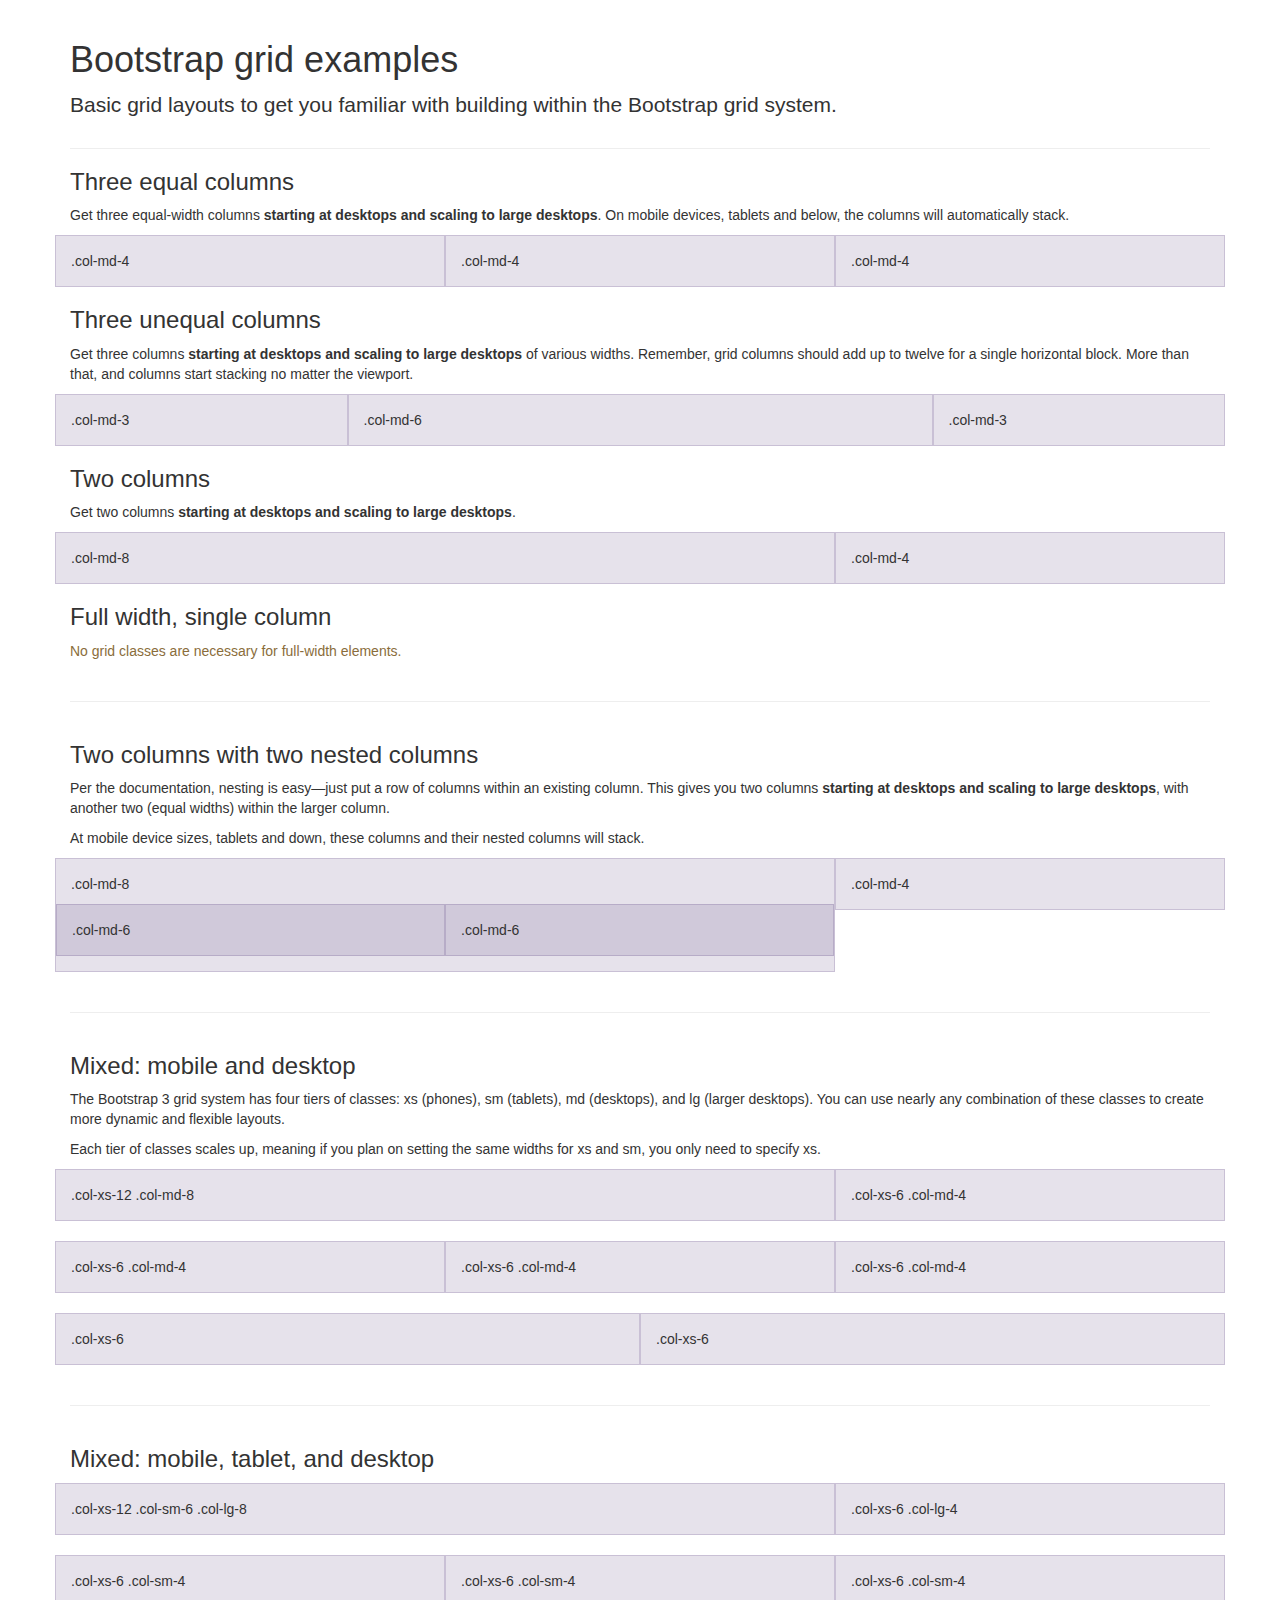
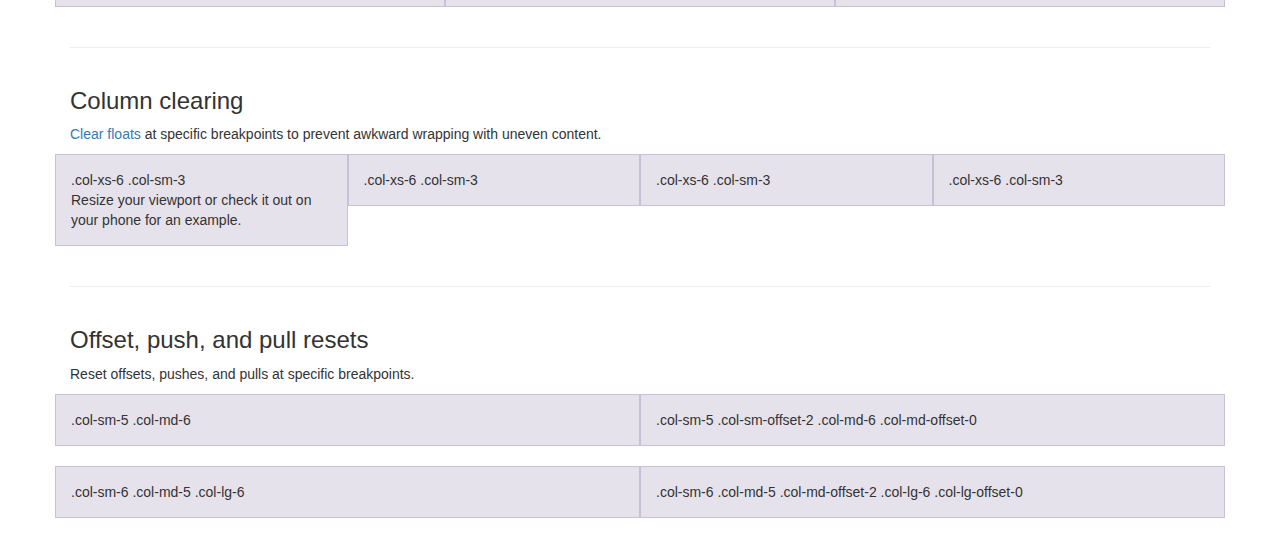
<file: apps/static/scripts/bootstrap-3.3.7/docs/examples/grid/index.html>
<!DOCTYPE html>
<html lang="en">
  <head>
    <meta charset="utf-8">
    <meta http-equiv="X-UA-Compatible" content="IE=edge">
    <meta name="viewport" content="width=device-width, initial-scale=1">
    <!-- The above 3 meta tags *must* come first in the head; any other head content must come *after* these tags -->
    <meta name="description" content="">
    <meta name="author" content="">
    <link rel="icon" href="../../favicon.ico">

    <title>Grid Template for Bootstrap</title>

    <!-- Bootstrap core CSS -->
    <link href="../../dist/css/bootstrap.min.css" rel="stylesheet">

    <!-- IE10 viewport hack for Surface/desktop Windows 8 bug -->
    <link href="../../assets/css/ie10-viewport-bug-workaround.css" rel="stylesheet">

    <!-- Custom styles for this template -->
    <link href="grid.css" rel="stylesheet">

    <!-- Just for debugging purposes. Don't actually copy these 2 lines! -->
    <!--[if lt IE 9]><script src="../../assets/js/ie8-responsive-file-warning.js"></script><![endif]-->
    <script src="../../assets/js/ie-emulation-modes-warning.js"></script>

    <!-- HTML5 shim and Respond.js for IE8 support of HTML5 elements and media queries -->
    <!--[if lt IE 9]>
      <script src="https://oss.maxcdn.com/html5shiv/3.7.3/html5shiv.min.js"></script>
      <script src="https://oss.maxcdn.com/respond/1.4.2/respond.min.js"></script>
    <![endif]-->
  </head>

  <body>
    <div class="container">

      <div class="page-header">
        <h1>Bootstrap grid examples</h1>
        <p class="lead">Basic grid layouts to get you familiar with building within the Bootstrap grid system.</p>
      </div>

      <h3>Three equal columns</h3>
      <p>Get three equal-width columns <strong>starting at desktops and scaling to large desktops</strong>. On mobile devices, tablets and below, the columns will automatically stack.</p>
      <div class="row">
        <div class="col-md-4">.col-md-4</div>
        <div class="col-md-4">.col-md-4</div>
        <div class="col-md-4">.col-md-4</div>
      </div>

      <h3>Three unequal columns</h3>
      <p>Get three columns <strong>starting at desktops and scaling to large desktops</strong> of various widths. Remember, grid columns should add up to twelve for a single horizontal block. More than that, and columns start stacking no matter the viewport.</p>
      <div class="row">
        <div class="col-md-3">.col-md-3</div>
        <div class="col-md-6">.col-md-6</div>
        <div class="col-md-3">.col-md-3</div>
      </div>

      <h3>Two columns</h3>
      <p>Get two columns <strong>starting at desktops and scaling to large desktops</strong>.</p>
      <div class="row">
        <div class="col-md-8">.col-md-8</div>
        <div class="col-md-4">.col-md-4</div>
      </div>

      <h3>Full width, single column</h3>
      <p class="text-warning">No grid classes are necessary for full-width elements.</p>

      <hr>

      <h3>Two columns with two nested columns</h3>
      <p>Per the documentation, nesting is easy—just put a row of columns within an existing column. This gives you two columns <strong>starting at desktops and scaling to large desktops</strong>, with another two (equal widths) within the larger column.</p>
      <p>At mobile device sizes, tablets and down, these columns and their nested columns will stack.</p>
      <div class="row">
        <div class="col-md-8">
          .col-md-8
          <div class="row">
            <div class="col-md-6">.col-md-6</div>
            <div class="col-md-6">.col-md-6</div>
          </div>
        </div>
        <div class="col-md-4">.col-md-4</div>
      </div>

      <hr>

      <h3>Mixed: mobile and desktop</h3>
      <p>The Bootstrap 3 grid system has four tiers of classes: xs (phones), sm (tablets), md (desktops), and lg (larger desktops). You can use nearly any combination of these classes to create more dynamic and flexible layouts.</p>
      <p>Each tier of classes scales up, meaning if you plan on setting the same widths for xs and sm, you only need to specify xs.</p>
      <div class="row">
        <div class="col-xs-12 col-md-8">.col-xs-12 .col-md-8</div>
        <div class="col-xs-6 col-md-4">.col-xs-6 .col-md-4</div>
      </div>
      <div class="row">
        <div class="col-xs-6 col-md-4">.col-xs-6 .col-md-4</div>
        <div class="col-xs-6 col-md-4">.col-xs-6 .col-md-4</div>
        <div class="col-xs-6 col-md-4">.col-xs-6 .col-md-4</div>
      </div>
      <div class="row">
        <div class="col-xs-6">.col-xs-6</div>
        <div class="col-xs-6">.col-xs-6</div>
      </div>

      <hr>

      <h3>Mixed: mobile, tablet, and desktop</h3>
      <p></p>
      <div class="row">
        <div class="col-xs-12 col-sm-6 col-lg-8">.col-xs-12 .col-sm-6 .col-lg-8</div>
        <div class="col-xs-6 col-lg-4">.col-xs-6 .col-lg-4</div>
      </div>
      <div class="row">
        <div class="col-xs-6 col-sm-4">.col-xs-6 .col-sm-4</div>
        <div class="col-xs-6 col-sm-4">.col-xs-6 .col-sm-4</div>
        <div class="col-xs-6 col-sm-4">.col-xs-6 .col-sm-4</div>
      </div>

      <hr>

      <h3>Column clearing</h3>
      <p><a href="http://getbootstrap.com/css/#grid-responsive-resets">Clear floats</a> at specific breakpoints to prevent awkward wrapping with uneven content.</p>
      <div class="row">
        <div class="col-xs-6 col-sm-3">
          .col-xs-6 .col-sm-3
          <br>
          Resize your viewport or check it out on your phone for an example.
        </div>
        <div class="col-xs-6 col-sm-3">.col-xs-6 .col-sm-3</div>

        <!-- Add the extra clearfix for only the required viewport -->
        <div class="clearfix visible-xs"></div>

        <div class="col-xs-6 col-sm-3">.col-xs-6 .col-sm-3</div>
        <div class="col-xs-6 col-sm-3">.col-xs-6 .col-sm-3</div>
      </div>

      <hr>

      <h3>Offset, push, and pull resets</h3>
      <p>Reset offsets, pushes, and pulls at specific breakpoints.</p>
      <div class="row">
        <div class="col-sm-5 col-md-6">.col-sm-5 .col-md-6</div>
        <div class="col-sm-5 col-sm-offset-2 col-md-6 col-md-offset-0">.col-sm-5 .col-sm-offset-2 .col-md-6 .col-md-offset-0</div>
      </div>
      <div class="row">
        <div class="col-sm-6 col-md-5 col-lg-6">.col-sm-6 .col-md-5 .col-lg-6</div>
        <div class="col-sm-6 col-md-5 col-md-offset-2 col-lg-6 col-lg-offset-0">.col-sm-6 .col-md-5 .col-md-offset-2 .col-lg-6 .col-lg-offset-0</div>
      </div>


    </div> <!-- /container -->


    <!-- IE10 viewport hack for Surface/desktop Windows 8 bug -->
    <script src="../../assets/js/ie10-viewport-bug-workaround.js"></script>
  </body>
</html>
</file>
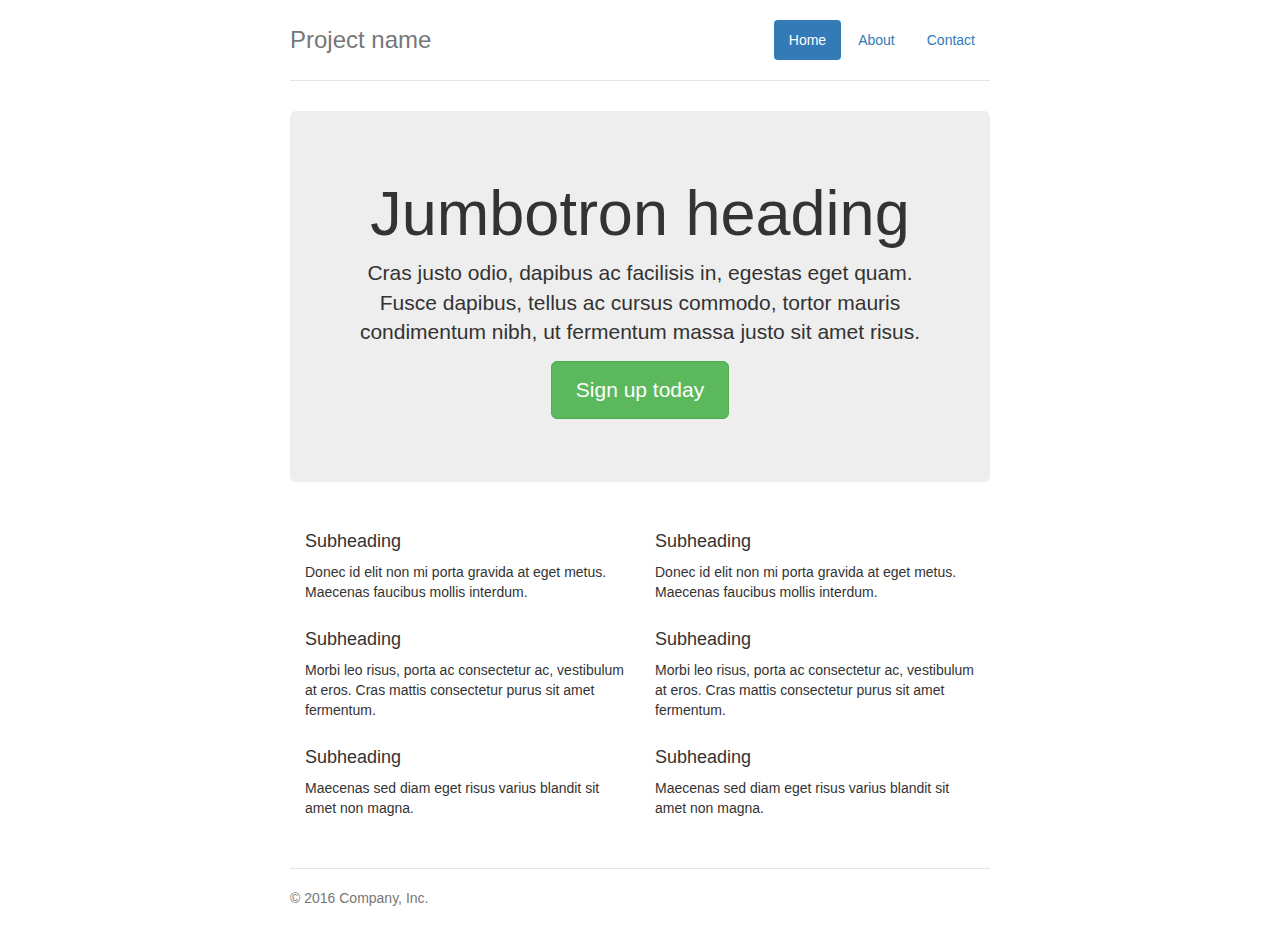
<file: apps/static/scripts/bootstrap-3.3.7/docs/examples/jumbotron-narrow/index.html>
<!DOCTYPE html>
<html lang="en">
  <head>
    <meta charset="utf-8">
    <meta http-equiv="X-UA-Compatible" content="IE=edge">
    <meta name="viewport" content="width=device-width, initial-scale=1">
    <!-- The above 3 meta tags *must* come first in the head; any other head content must come *after* these tags -->
    <meta name="description" content="">
    <meta name="author" content="">
    <link rel="icon" href="../../favicon.ico">

    <title>Narrow Jumbotron Template for Bootstrap</title>

    <!-- Bootstrap core CSS -->
    <link href="../../dist/css/bootstrap.min.css" rel="stylesheet">

    <!-- IE10 viewport hack for Surface/desktop Windows 8 bug -->
    <link href="../../assets/css/ie10-viewport-bug-workaround.css" rel="stylesheet">

    <!-- Custom styles for this template -->
    <link href="jumbotron-narrow.css" rel="stylesheet">

    <!-- Just for debugging purposes. Don't actually copy these 2 lines! -->
    <!--[if lt IE 9]><script src="../../assets/js/ie8-responsive-file-warning.js"></script><![endif]-->
    <script src="../../assets/js/ie-emulation-modes-warning.js"></script>

    <!-- HTML5 shim and Respond.js for IE8 support of HTML5 elements and media queries -->
    <!--[if lt IE 9]>
      <script src="https://oss.maxcdn.com/html5shiv/3.7.3/html5shiv.min.js"></script>
      <script src="https://oss.maxcdn.com/respond/1.4.2/respond.min.js"></script>
    <![endif]-->
  </head>

  <body>

    <div class="container">
      <div class="header clearfix">
        <nav>
          <ul class="nav nav-pills pull-right">
            <li role="presentation" class="active"><a href="#">Home</a></li>
            <li role="presentation"><a href="#">About</a></li>
            <li role="presentation"><a href="#">Contact</a></li>
          </ul>
        </nav>
        <h3 class="text-muted">Project name</h3>
      </div>

      <div class="jumbotron">
        <h1>Jumbotron heading</h1>
        <p class="lead">Cras justo odio, dapibus ac facilisis in, egestas eget quam. Fusce dapibus, tellus ac cursus commodo, tortor mauris condimentum nibh, ut fermentum massa justo sit amet risus.</p>
        <p><a class="btn btn-lg btn-success" href="#" role="button">Sign up today</a></p>
      </div>

      <div class="row marketing">
        <div class="col-lg-6">
          <h4>Subheading</h4>
          <p>Donec id elit non mi porta gravida at eget metus. Maecenas faucibus mollis interdum.</p>

          <h4>Subheading</h4>
          <p>Morbi leo risus, porta ac consectetur ac, vestibulum at eros. Cras mattis consectetur purus sit amet fermentum.</p>

          <h4>Subheading</h4>
          <p>Maecenas sed diam eget risus varius blandit sit amet non magna.</p>
        </div>

        <div class="col-lg-6">
          <h4>Subheading</h4>
          <p>Donec id elit non mi porta gravida at eget metus. Maecenas faucibus mollis interdum.</p>

          <h4>Subheading</h4>
          <p>Morbi leo risus, porta ac consectetur ac, vestibulum at eros. Cras mattis consectetur purus sit amet fermentum.</p>

          <h4>Subheading</h4>
          <p>Maecenas sed diam eget risus varius blandit sit amet non magna.</p>
        </div>
      </div>

      <footer class="footer">
        <p>&copy; 2016 Company, Inc.</p>
      </footer>

    </div> <!-- /container -->


    <!-- IE10 viewport hack for Surface/desktop Windows 8 bug -->
    <script src="../../assets/js/ie10-viewport-bug-workaround.js"></script>
  </body>
</html>
</file>
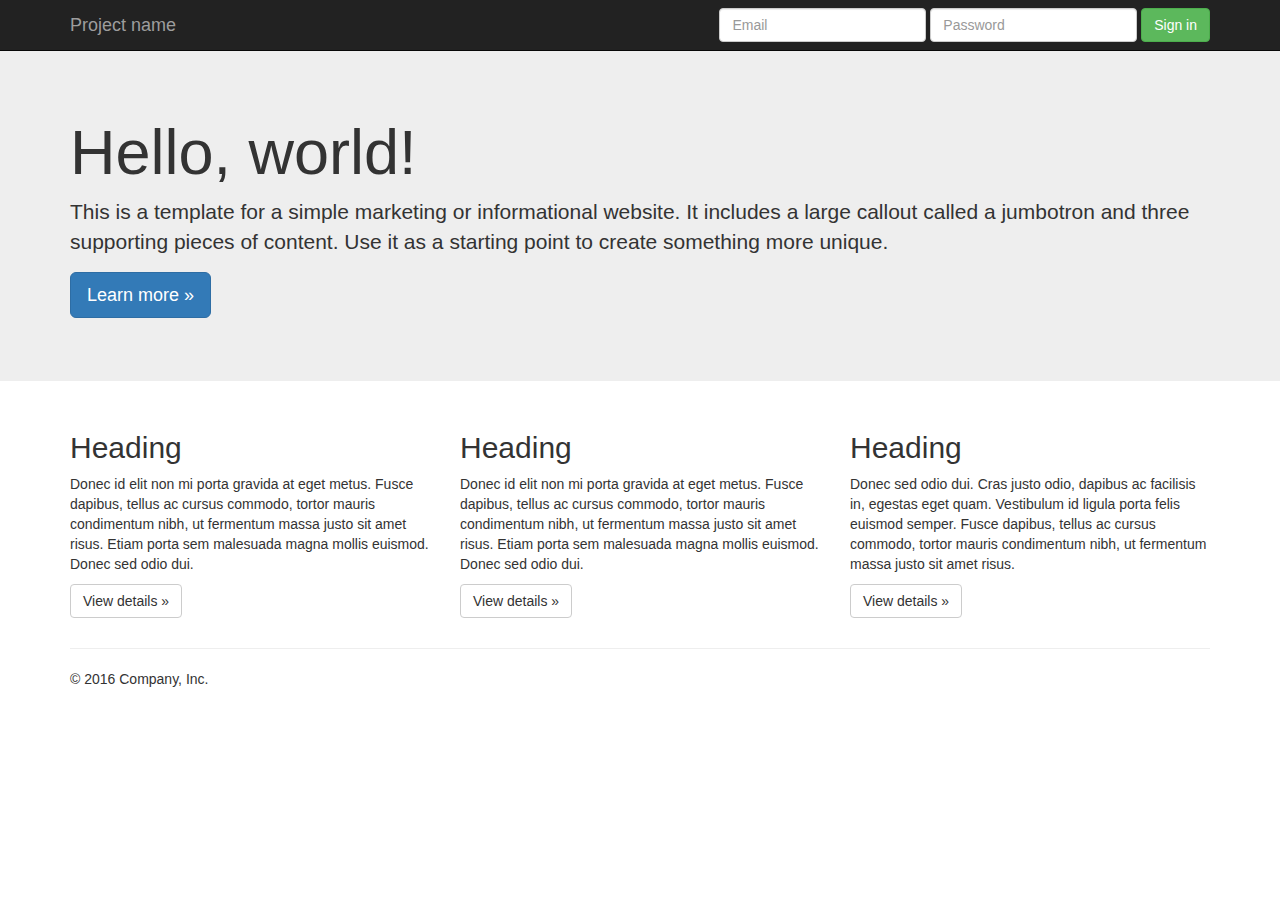
<file: apps/static/scripts/bootstrap-3.3.7/docs/examples/jumbotron/index.html>
<!DOCTYPE html>
<html lang="en">
  <head>
    <meta charset="utf-8">
    <meta http-equiv="X-UA-Compatible" content="IE=edge">
    <meta name="viewport" content="width=device-width, initial-scale=1">
    <!-- The above 3 meta tags *must* come first in the head; any other head content must come *after* these tags -->
    <meta name="description" content="">
    <meta name="author" content="">
    <link rel="icon" href="../../favicon.ico">

    <title>Jumbotron Template for Bootstrap</title>

    <!-- Bootstrap core CSS -->
    <link href="../../dist/css/bootstrap.min.css" rel="stylesheet">

    <!-- IE10 viewport hack for Surface/desktop Windows 8 bug -->
    <link href="../../assets/css/ie10-viewport-bug-workaround.css" rel="stylesheet">

    <!-- Custom styles for this template -->
    <link href="jumbotron.css" rel="stylesheet">

    <!-- Just for debugging purposes. Don't actually copy these 2 lines! -->
    <!--[if lt IE 9]><script src="../../assets/js/ie8-responsive-file-warning.js"></script><![endif]-->
    <script src="../../assets/js/ie-emulation-modes-warning.js"></script>

    <!-- HTML5 shim and Respond.js for IE8 support of HTML5 elements and media queries -->
    <!--[if lt IE 9]>
      <script src="https://oss.maxcdn.com/html5shiv/3.7.3/html5shiv.min.js"></script>
      <script src="https://oss.maxcdn.com/respond/1.4.2/respond.min.js"></script>
    <![endif]-->
  </head>

  <body>

    <nav class="navbar navbar-inverse navbar-fixed-top">
      <div class="container">
        <div class="navbar-header">
          <button type="button" class="navbar-toggle collapsed" data-toggle="collapse" data-target="#navbar" aria-expanded="false" aria-controls="navbar">
            <span class="sr-only">Toggle navigation</span>
            <span class="icon-bar"></span>
            <span class="icon-bar"></span>
            <span class="icon-bar"></span>
          </button>
          <a class="navbar-brand" href="#">Project name</a>
        </div>
        <div id="navbar" class="navbar-collapse collapse">
          <form class="navbar-form navbar-right">
            <div class="form-group">
              <input type="text" placeholder="Email" class="form-control">
            </div>
            <div class="form-group">
              <input type="password" placeholder="Password" class="form-control">
            </div>
            <button type="submit" class="btn btn-success">Sign in</button>
          </form>
        </div><!--/.navbar-collapse -->
      </div>
    </nav>

    <!-- Main jumbotron for a primary marketing message or call to action -->
    <div class="jumbotron">
      <div class="container">
        <h1>Hello, world!</h1>
        <p>This is a template for a simple marketing or informational website. It includes a large callout called a jumbotron and three supporting pieces of content. Use it as a starting point to create something more unique.</p>
        <p><a class="btn btn-primary btn-lg" href="#" role="button">Learn more &raquo;</a></p>
      </div>
    </div>

    <div class="container">
      <!-- Example row of columns -->
      <div class="row">
        <div class="col-md-4">
          <h2>Heading</h2>
          <p>Donec id elit non mi porta gravida at eget metus. Fusce dapibus, tellus ac cursus commodo, tortor mauris condimentum nibh, ut fermentum massa justo sit amet risus. Etiam porta sem malesuada magna mollis euismod. Donec sed odio dui. </p>
          <p><a class="btn btn-default" href="#" role="button">View details &raquo;</a></p>
        </div>
        <div class="col-md-4">
          <h2>Heading</h2>
          <p>Donec id elit non mi porta gravida at eget metus. Fusce dapibus, tellus ac cursus commodo, tortor mauris condimentum nibh, ut fermentum massa justo sit amet risus. Etiam porta sem malesuada magna mollis euismod. Donec sed odio dui. </p>
          <p><a class="btn btn-default" href="#" role="button">View details &raquo;</a></p>
       </div>
        <div class="col-md-4">
          <h2>Heading</h2>
          <p>Donec sed odio dui. Cras justo odio, dapibus ac facilisis in, egestas eget quam. Vestibulum id ligula porta felis euismod semper. Fusce dapibus, tellus ac cursus commodo, tortor mauris condimentum nibh, ut fermentum massa justo sit amet risus.</p>
          <p><a class="btn btn-default" href="#" role="button">View details &raquo;</a></p>
        </div>
      </div>

      <hr>

      <footer>
        <p>&copy; 2016 Company, Inc.</p>
      </footer>
    </div> <!-- /container -->


    <!-- Bootstrap core JavaScript
    ================================================== -->
    <!-- Placed at the end of the document so the pages load faster -->
    <script src="https://ajax.googleapis.com/ajax/libs/jquery/1.12.4/jquery.min.js"></script>
    <script>window.jQuery || document.write('<script src="../../assets/js/vendor/jquery.min.js"><\/script>')</script>
    <script src="../../dist/js/bootstrap.min.js"></script>
    <!-- IE10 viewport hack for Surface/desktop Windows 8 bug -->
    <script src="../../assets/js/ie10-viewport-bug-workaround.js"></script>
  </body>
</html>
</file>
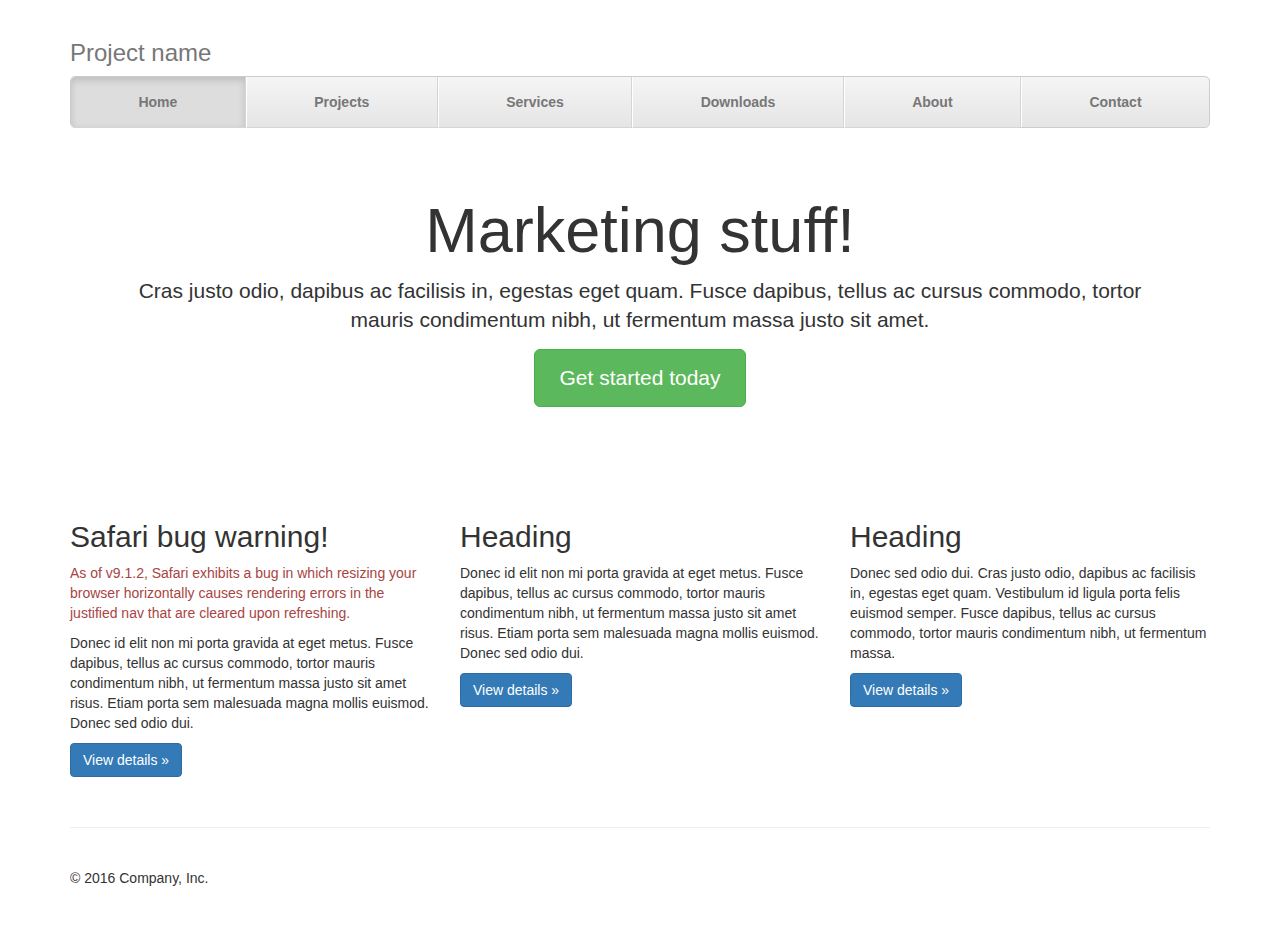
<file: apps/static/scripts/bootstrap-3.3.7/docs/examples/justified-nav/index.html>
<!DOCTYPE html>
<html lang="en">
  <head>
    <meta charset="utf-8">
    <meta http-equiv="X-UA-Compatible" content="IE=edge">
    <meta name="viewport" content="width=device-width, initial-scale=1">
    <!-- The above 3 meta tags *must* come first in the head; any other head content must come *after* these tags -->
    <meta name="description" content="">
    <meta name="author" content="">
    <link rel="icon" href="../../favicon.ico">

    <title>Justified Nav Template for Bootstrap</title>

    <!-- Bootstrap core CSS -->
    <link href="../../dist/css/bootstrap.min.css" rel="stylesheet">

    <!-- IE10 viewport hack for Surface/desktop Windows 8 bug -->
    <link href="../../assets/css/ie10-viewport-bug-workaround.css" rel="stylesheet">

    <!-- Custom styles for this template -->
    <link href="justified-nav.css" rel="stylesheet">

    <!-- Just for debugging purposes. Don't actually copy these 2 lines! -->
    <!--[if lt IE 9]><script src="../../assets/js/ie8-responsive-file-warning.js"></script><![endif]-->
    <script src="../../assets/js/ie-emulation-modes-warning.js"></script>

    <!-- HTML5 shim and Respond.js for IE8 support of HTML5 elements and media queries -->
    <!--[if lt IE 9]>
      <script src="https://oss.maxcdn.com/html5shiv/3.7.3/html5shiv.min.js"></script>
      <script src="https://oss.maxcdn.com/respond/1.4.2/respond.min.js"></script>
    <![endif]-->
  </head>

  <body>

    <div class="container">

      <!-- The justified navigation menu is meant for single line per list item.
           Multiple lines will require custom code not provided by Bootstrap. -->
      <div class="masthead">
        <h3 class="text-muted">Project name</h3>
        <nav>
          <ul class="nav nav-justified">
            <li class="active"><a href="#">Home</a></li>
            <li><a href="#">Projects</a></li>
            <li><a href="#">Services</a></li>
            <li><a href="#">Downloads</a></li>
            <li><a href="#">About</a></li>
            <li><a href="#">Contact</a></li>
          </ul>
        </nav>
      </div>

      <!-- Jumbotron -->
      <div class="jumbotron">
        <h1>Marketing stuff!</h1>
        <p class="lead">Cras justo odio, dapibus ac facilisis in, egestas eget quam. Fusce dapibus, tellus ac cursus commodo, tortor mauris condimentum nibh, ut fermentum massa justo sit amet.</p>
        <p><a class="btn btn-lg btn-success" href="#" role="button">Get started today</a></p>
      </div>

      <!-- Example row of columns -->
      <div class="row">
        <div class="col-lg-4">
          <h2>Safari bug warning!</h2>
          <p class="text-danger">As of v9.1.2, Safari exhibits a bug in which resizing your browser horizontally causes rendering errors in the justified nav that are cleared upon refreshing.</p>
          <p>Donec id elit non mi porta gravida at eget metus. Fusce dapibus, tellus ac cursus commodo, tortor mauris condimentum nibh, ut fermentum massa justo sit amet risus. Etiam porta sem malesuada magna mollis euismod. Donec sed odio dui. </p>
          <p><a class="btn btn-primary" href="#" role="button">View details &raquo;</a></p>
        </div>
        <div class="col-lg-4">
          <h2>Heading</h2>
          <p>Donec id elit non mi porta gravida at eget metus. Fusce dapibus, tellus ac cursus commodo, tortor mauris condimentum nibh, ut fermentum massa justo sit amet risus. Etiam porta sem malesuada magna mollis euismod. Donec sed odio dui. </p>
          <p><a class="btn btn-primary" href="#" role="button">View details &raquo;</a></p>
       </div>
        <div class="col-lg-4">
          <h2>Heading</h2>
          <p>Donec sed odio dui. Cras justo odio, dapibus ac facilisis in, egestas eget quam. Vestibulum id ligula porta felis euismod semper. Fusce dapibus, tellus ac cursus commodo, tortor mauris condimentum nibh, ut fermentum massa.</p>
          <p><a class="btn btn-primary" href="#" role="button">View details &raquo;</a></p>
        </div>
      </div>

      <!-- Site footer -->
      <footer class="footer">
        <p>&copy; 2016 Company, Inc.</p>
      </footer>

    </div> <!-- /container -->


    <!-- IE10 viewport hack for Surface/desktop Windows 8 bug -->
    <script src="../../assets/js/ie10-viewport-bug-workaround.js"></script>
  </body>
</html>
</file>
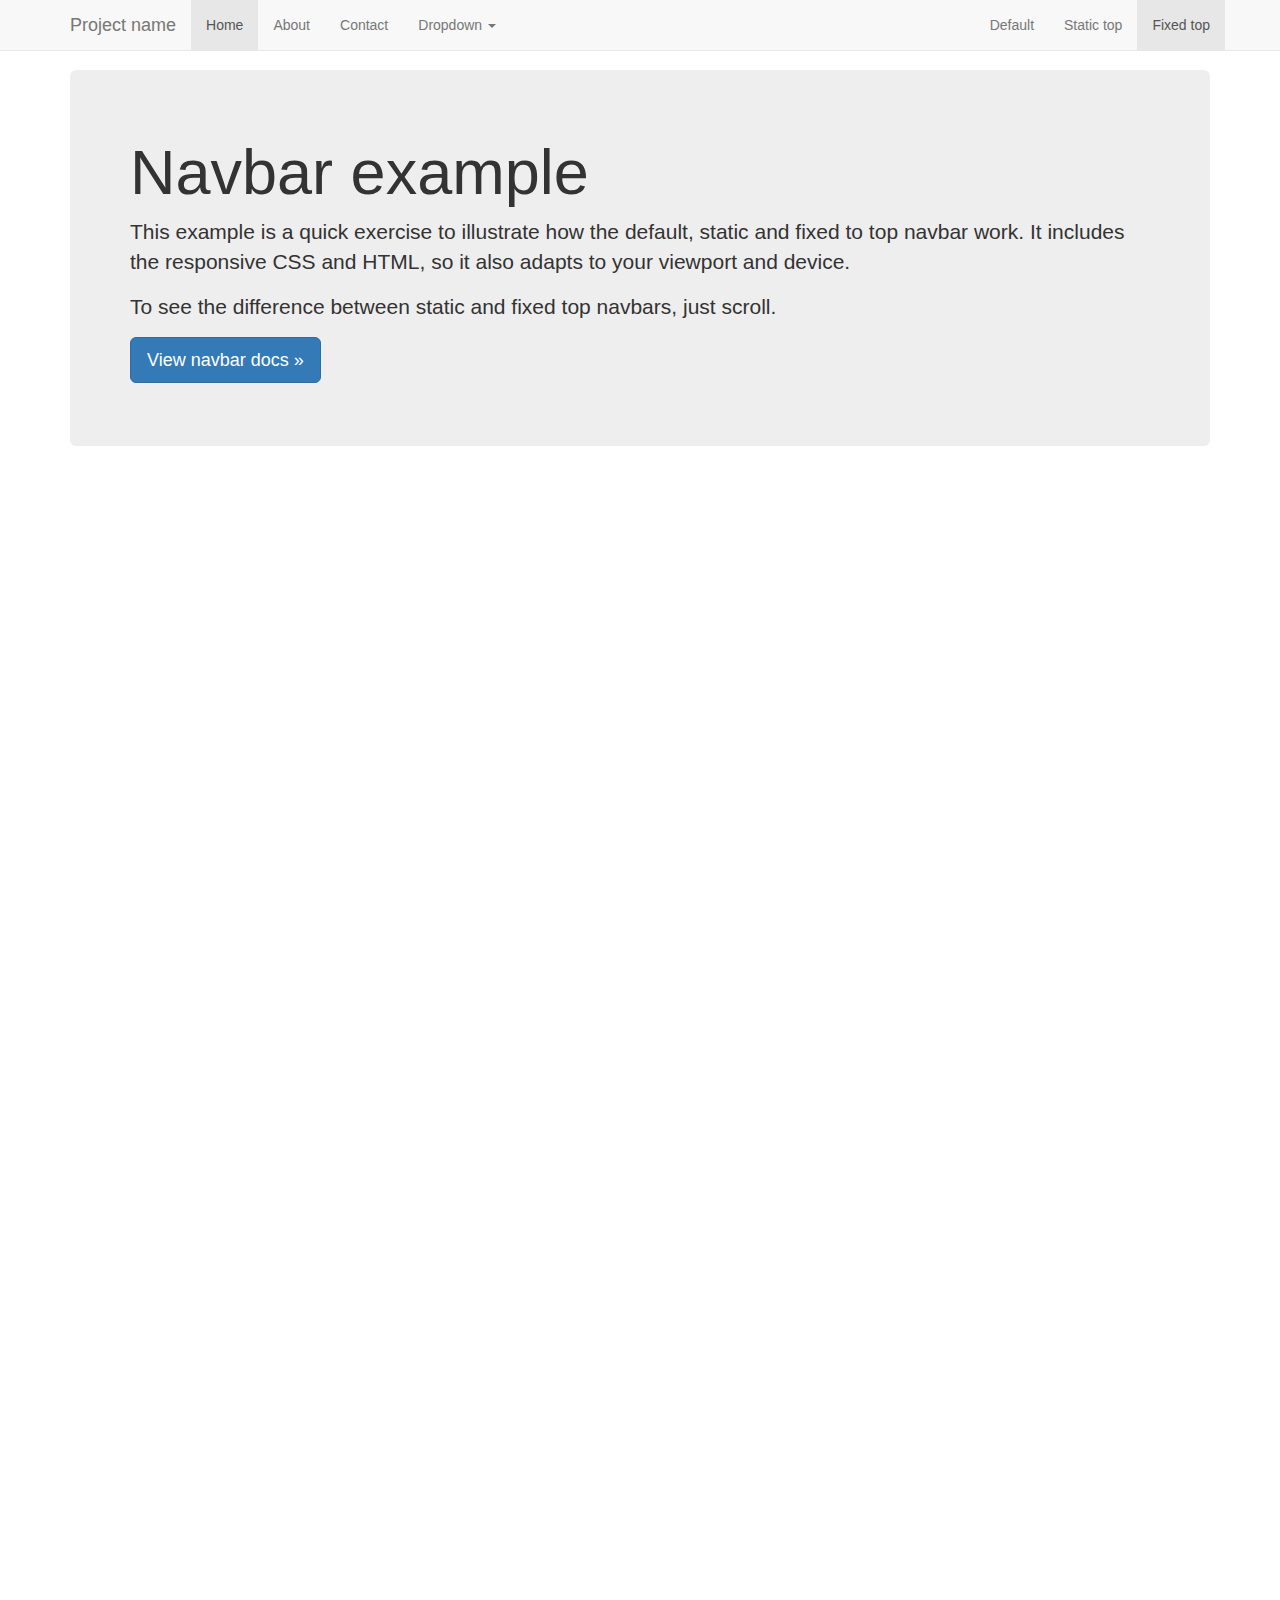
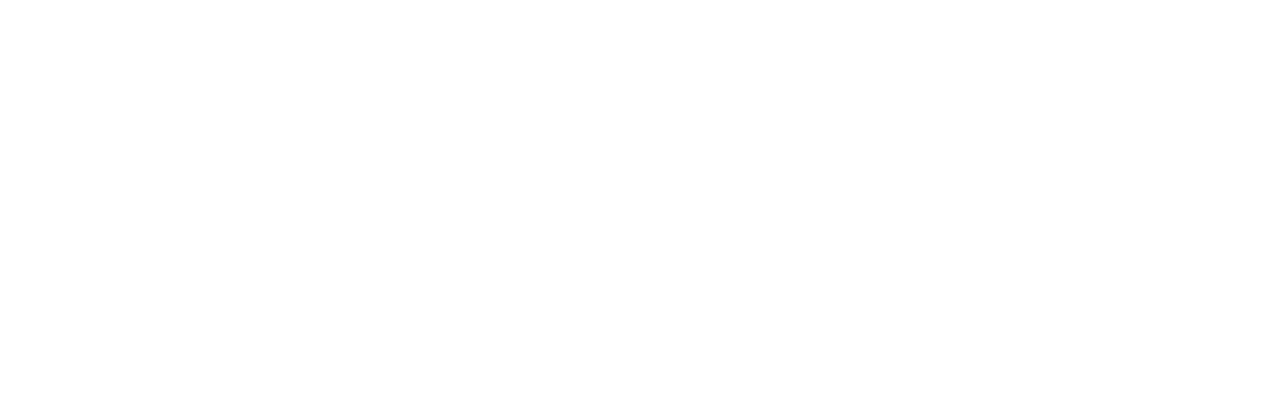
<file: apps/static/scripts/bootstrap-3.3.7/docs/examples/navbar-fixed-top/index.html>
<!DOCTYPE html>
<html lang="en">
  <head>
    <meta charset="utf-8">
    <meta http-equiv="X-UA-Compatible" content="IE=edge">
    <meta name="viewport" content="width=device-width, initial-scale=1">
    <!-- The above 3 meta tags *must* come first in the head; any other head content must come *after* these tags -->
    <meta name="description" content="">
    <meta name="author" content="">
    <link rel="icon" href="../../favicon.ico">

    <title>Fixed Top Navbar Example for Bootstrap</title>

    <!-- Bootstrap core CSS -->
    <link href="../../dist/css/bootstrap.min.css" rel="stylesheet">

    <!-- IE10 viewport hack for Surface/desktop Windows 8 bug -->
    <link href="../../assets/css/ie10-viewport-bug-workaround.css" rel="stylesheet">

    <!-- Custom styles for this template -->
    <link href="navbar-fixed-top.css" rel="stylesheet">

    <!-- Just for debugging purposes. Don't actually copy these 2 lines! -->
    <!--[if lt IE 9]><script src="../../assets/js/ie8-responsive-file-warning.js"></script><![endif]-->
    <script src="../../assets/js/ie-emulation-modes-warning.js"></script>

    <!-- HTML5 shim and Respond.js for IE8 support of HTML5 elements and media queries -->
    <!--[if lt IE 9]>
      <script src="https://oss.maxcdn.com/html5shiv/3.7.3/html5shiv.min.js"></script>
      <script src="https://oss.maxcdn.com/respond/1.4.2/respond.min.js"></script>
    <![endif]-->
  </head>

  <body>

    <!-- Fixed navbar -->
    <nav class="navbar navbar-default navbar-fixed-top">
      <div class="container">
        <div class="navbar-header">
          <button type="button" class="navbar-toggle collapsed" data-toggle="collapse" data-target="#navbar" aria-expanded="false" aria-controls="navbar">
            <span class="sr-only">Toggle navigation</span>
            <span class="icon-bar"></span>
            <span class="icon-bar"></span>
            <span class="icon-bar"></span>
          </button>
          <a class="navbar-brand" href="#">Project name</a>
        </div>
        <div id="navbar" class="navbar-collapse collapse">
          <ul class="nav navbar-nav">
            <li class="active"><a href="#">Home</a></li>
            <li><a href="#about">About</a></li>
            <li><a href="#contact">Contact</a></li>
            <li class="dropdown">
              <a href="#" class="dropdown-toggle" data-toggle="dropdown" role="button" aria-haspopup="true" aria-expanded="false">Dropdown <span class="caret"></span></a>
              <ul class="dropdown-menu">
                <li><a href="#">Action</a></li>
                <li><a href="#">Another action</a></li>
                <li><a href="#">Something else here</a></li>
                <li role="separator" class="divider"></li>
                <li class="dropdown-header">Nav header</li>
                <li><a href="#">Separated link</a></li>
                <li><a href="#">One more separated link</a></li>
              </ul>
            </li>
          </ul>
          <ul class="nav navbar-nav navbar-right">
            <li><a href="../navbar/">Default</a></li>
            <li><a href="../navbar-static-top/">Static top</a></li>
            <li class="active"><a href="./">Fixed top <span class="sr-only">(current)</span></a></li>
          </ul>
        </div><!--/.nav-collapse -->
      </div>
    </nav>

    <div class="container">

      <!-- Main component for a primary marketing message or call to action -->
      <div class="jumbotron">
        <h1>Navbar example</h1>
        <p>This example is a quick exercise to illustrate how the default, static and fixed to top navbar work. It includes the responsive CSS and HTML, so it also adapts to your viewport and device.</p>
        <p>To see the difference between static and fixed top navbars, just scroll.</p>
        <p>
          <a class="btn btn-lg btn-primary" href="../../components/#navbar" role="button">View navbar docs &raquo;</a>
        </p>
      </div>

    </div> <!-- /container -->


    <!-- Bootstrap core JavaScript
    ================================================== -->
    <!-- Placed at the end of the document so the pages load faster -->
    <script src="https://ajax.googleapis.com/ajax/libs/jquery/1.12.4/jquery.min.js"></script>
    <script>window.jQuery || document.write('<script src="../../assets/js/vendor/jquery.min.js"><\/script>')</script>
    <script src="../../dist/js/bootstrap.min.js"></script>
    <!-- IE10 viewport hack for Surface/desktop Windows 8 bug -->
    <script src="../../assets/js/ie10-viewport-bug-workaround.js"></script>
  </body>
</html>
</file>
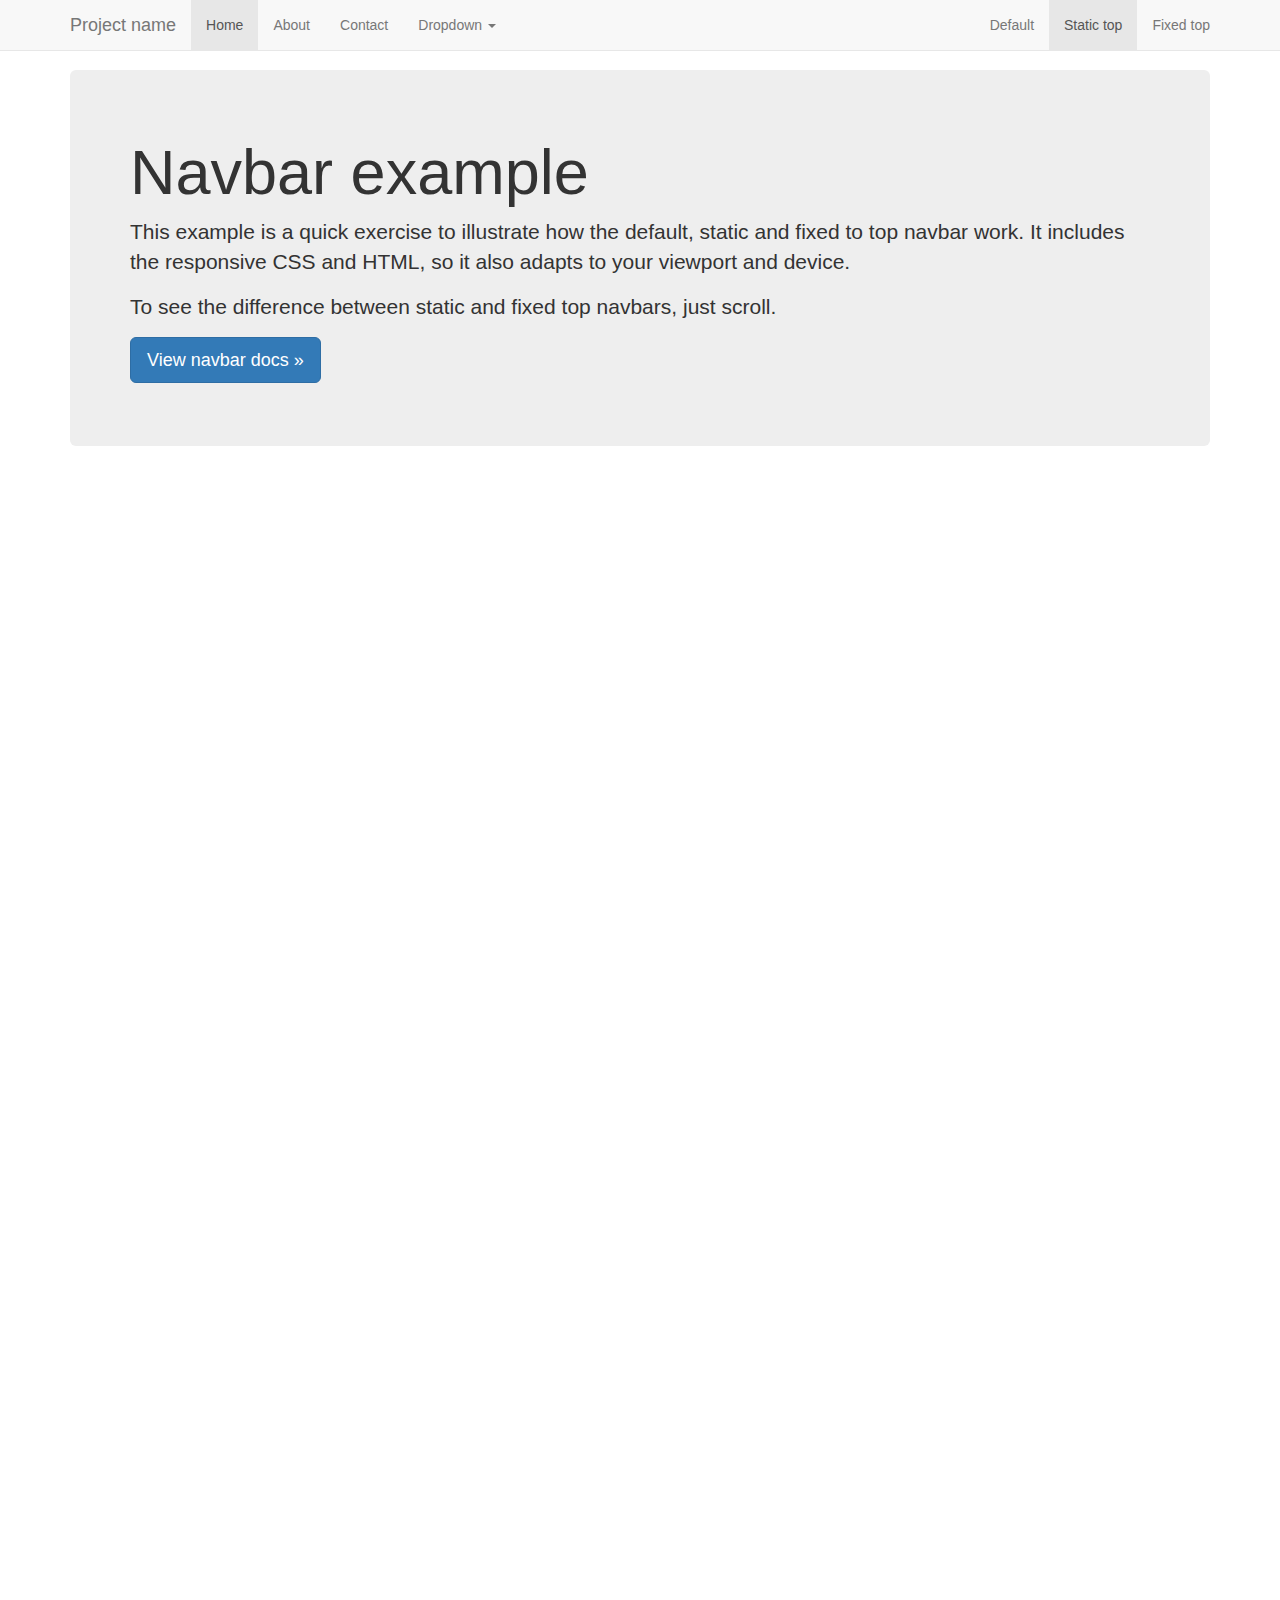
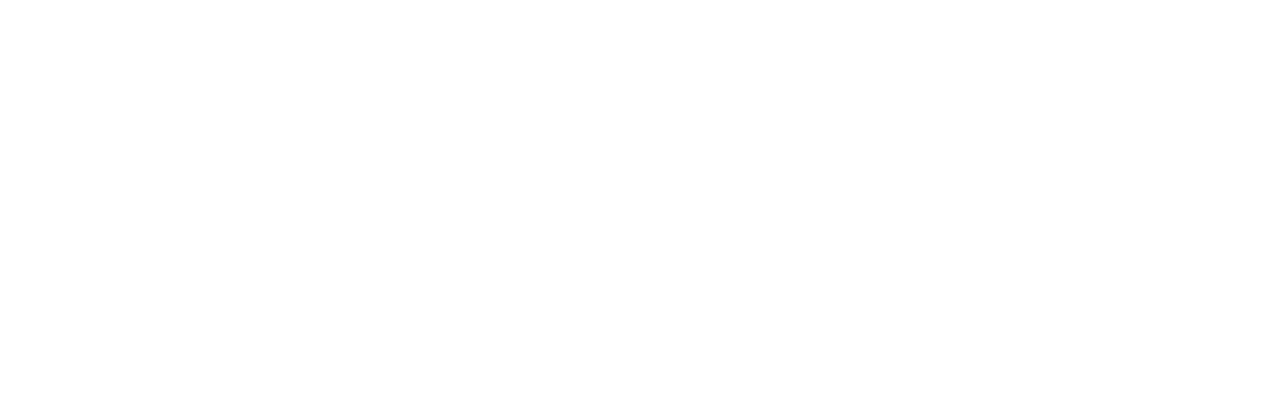
<file: apps/static/scripts/bootstrap-3.3.7/docs/examples/navbar-static-top/index.html>
<!DOCTYPE html>
<html lang="en">
  <head>
    <meta charset="utf-8">
    <meta http-equiv="X-UA-Compatible" content="IE=edge">
    <meta name="viewport" content="width=device-width, initial-scale=1">
    <!-- The above 3 meta tags *must* come first in the head; any other head content must come *after* these tags -->
    <meta name="description" content="">
    <meta name="author" content="">
    <link rel="icon" href="../../favicon.ico">

    <title>Static Top Navbar Example for Bootstrap</title>

    <!-- Bootstrap core CSS -->
    <link href="../../dist/css/bootstrap.min.css" rel="stylesheet">

    <!-- IE10 viewport hack for Surface/desktop Windows 8 bug -->
    <link href="../../assets/css/ie10-viewport-bug-workaround.css" rel="stylesheet">

    <!-- Custom styles for this template -->
    <link href="navbar-static-top.css" rel="stylesheet">

    <!-- Just for debugging purposes. Don't actually copy these 2 lines! -->
    <!--[if lt IE 9]><script src="../../assets/js/ie8-responsive-file-warning.js"></script><![endif]-->
    <script src="../../assets/js/ie-emulation-modes-warning.js"></script>

    <!-- HTML5 shim and Respond.js for IE8 support of HTML5 elements and media queries -->
    <!--[if lt IE 9]>
      <script src="https://oss.maxcdn.com/html5shiv/3.7.3/html5shiv.min.js"></script>
      <script src="https://oss.maxcdn.com/respond/1.4.2/respond.min.js"></script>
    <![endif]-->
  </head>

  <body>

    <!-- Static navbar -->
    <nav class="navbar navbar-default navbar-static-top">
      <div class="container">
        <div class="navbar-header">
          <button type="button" class="navbar-toggle collapsed" data-toggle="collapse" data-target="#navbar" aria-expanded="false" aria-controls="navbar">
            <span class="sr-only">Toggle navigation</span>
            <span class="icon-bar"></span>
            <span class="icon-bar"></span>
            <span class="icon-bar"></span>
          </button>
          <a class="navbar-brand" href="#">Project name</a>
        </div>
        <div id="navbar" class="navbar-collapse collapse">
          <ul class="nav navbar-nav">
            <li class="active"><a href="#">Home</a></li>
            <li><a href="#about">About</a></li>
            <li><a href="#contact">Contact</a></li>
            <li class="dropdown">
              <a href="#" class="dropdown-toggle" data-toggle="dropdown" role="button" aria-haspopup="true" aria-expanded="false">Dropdown <span class="caret"></span></a>
              <ul class="dropdown-menu">
                <li><a href="#">Action</a></li>
                <li><a href="#">Another action</a></li>
                <li><a href="#">Something else here</a></li>
                <li role="separator" class="divider"></li>
                <li class="dropdown-header">Nav header</li>
                <li><a href="#">Separated link</a></li>
                <li><a href="#">One more separated link</a></li>
              </ul>
            </li>
          </ul>
          <ul class="nav navbar-nav navbar-right">
            <li><a href="../navbar/">Default</a></li>
            <li class="active"><a href="./">Static top <span class="sr-only">(current)</span></a></li>
            <li><a href="../navbar-fixed-top/">Fixed top</a></li>
          </ul>
        </div><!--/.nav-collapse -->
      </div>
    </nav>


    <div class="container">

      <!-- Main component for a primary marketing message or call to action -->
      <div class="jumbotron">
        <h1>Navbar example</h1>
        <p>This example is a quick exercise to illustrate how the default, static and fixed to top navbar work. It includes the responsive CSS and HTML, so it also adapts to your viewport and device.</p>
        <p>To see the difference between static and fixed top navbars, just scroll.</p>
        <p>
          <a class="btn btn-lg btn-primary" href="../../components/#navbar" role="button">View navbar docs &raquo;</a>
        </p>
      </div>

    </div> <!-- /container -->


    <!-- Bootstrap core JavaScript
    ================================================== -->
    <!-- Placed at the end of the document so the pages load faster -->
    <script src="https://ajax.googleapis.com/ajax/libs/jquery/1.12.4/jquery.min.js"></script>
    <script>window.jQuery || document.write('<script src="../../assets/js/vendor/jquery.min.js"><\/script>')</script>
    <script src="../../dist/js/bootstrap.min.js"></script>
    <!-- IE10 viewport hack for Surface/desktop Windows 8 bug -->
    <script src="../../assets/js/ie10-viewport-bug-workaround.js"></script>
  </body>
</html>
</file>
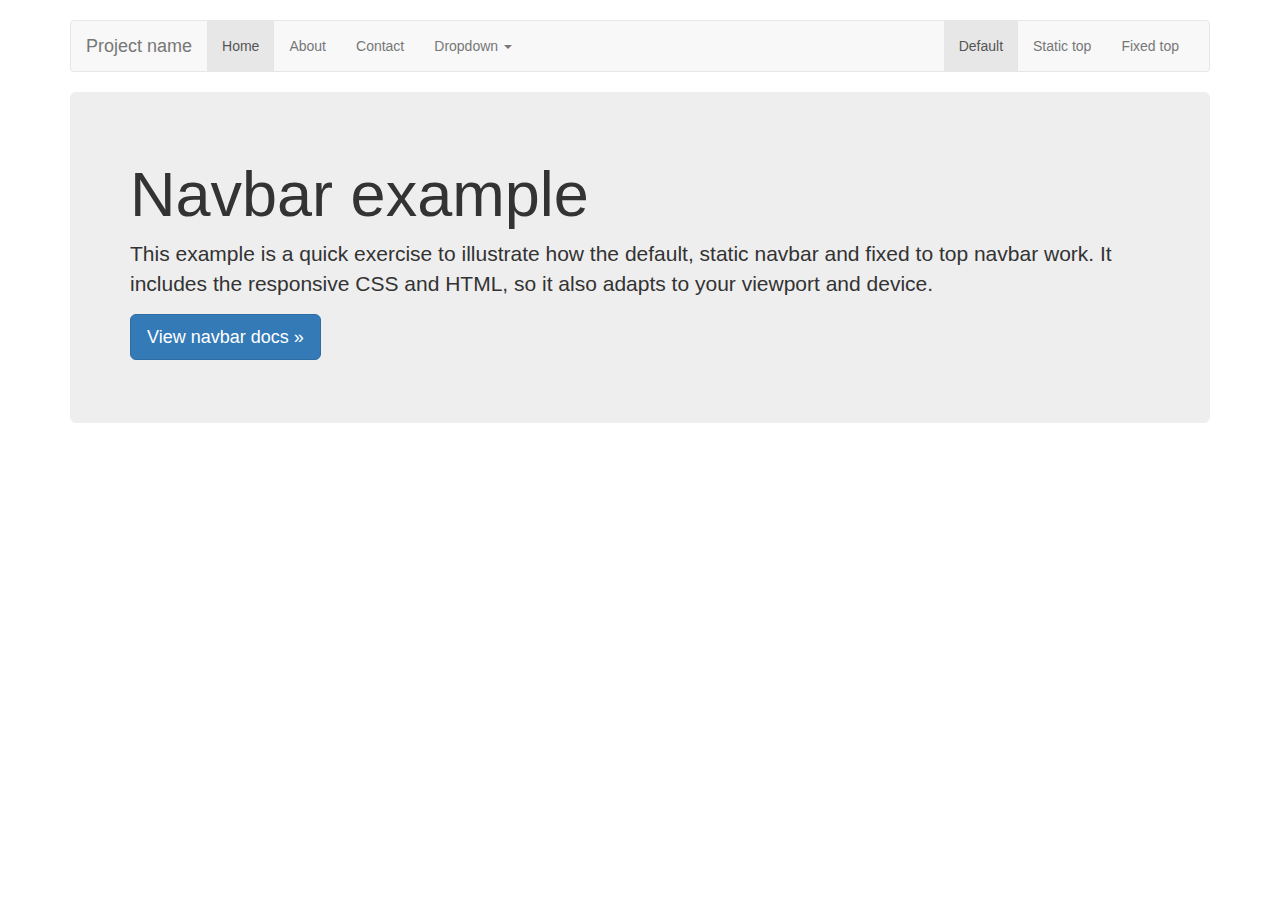
<file: apps/static/scripts/bootstrap-3.3.7/docs/examples/navbar/index.html>
<!DOCTYPE html>
<html lang="en">
  <head>
    <meta charset="utf-8">
    <meta http-equiv="X-UA-Compatible" content="IE=edge">
    <meta name="viewport" content="width=device-width, initial-scale=1">
    <!-- The above 3 meta tags *must* come first in the head; any other head content must come *after* these tags -->
    <meta name="description" content="">
    <meta name="author" content="">
    <link rel="icon" href="../../favicon.ico">

    <title>Navbar Template for Bootstrap</title>

    <!-- Bootstrap core CSS -->
    <link href="../../dist/css/bootstrap.min.css" rel="stylesheet">

    <!-- IE10 viewport hack for Surface/desktop Windows 8 bug -->
    <link href="../../assets/css/ie10-viewport-bug-workaround.css" rel="stylesheet">

    <!-- Custom styles for this template -->
    <link href="navbar.css" rel="stylesheet">

    <!-- Just for debugging purposes. Don't actually copy these 2 lines! -->
    <!--[if lt IE 9]><script src="../../assets/js/ie8-responsive-file-warning.js"></script><![endif]-->
    <script src="../../assets/js/ie-emulation-modes-warning.js"></script>

    <!-- HTML5 shim and Respond.js for IE8 support of HTML5 elements and media queries -->
    <!--[if lt IE 9]>
      <script src="https://oss.maxcdn.com/html5shiv/3.7.3/html5shiv.min.js"></script>
      <script src="https://oss.maxcdn.com/respond/1.4.2/respond.min.js"></script>
    <![endif]-->
  </head>

  <body>

    <div class="container">

      <!-- Static navbar -->
      <nav class="navbar navbar-default">
        <div class="container-fluid">
          <div class="navbar-header">
            <button type="button" class="navbar-toggle collapsed" data-toggle="collapse" data-target="#navbar" aria-expanded="false" aria-controls="navbar">
              <span class="sr-only">Toggle navigation</span>
              <span class="icon-bar"></span>
              <span class="icon-bar"></span>
              <span class="icon-bar"></span>
            </button>
            <a class="navbar-brand" href="#">Project name</a>
          </div>
          <div id="navbar" class="navbar-collapse collapse">
            <ul class="nav navbar-nav">
              <li class="active"><a href="#">Home</a></li>
              <li><a href="#">About</a></li>
              <li><a href="#">Contact</a></li>
              <li class="dropdown">
                <a href="#" class="dropdown-toggle" data-toggle="dropdown" role="button" aria-haspopup="true" aria-expanded="false">Dropdown <span class="caret"></span></a>
                <ul class="dropdown-menu">
                  <li><a href="#">Action</a></li>
                  <li><a href="#">Another action</a></li>
                  <li><a href="#">Something else here</a></li>
                  <li role="separator" class="divider"></li>
                  <li class="dropdown-header">Nav header</li>
                  <li><a href="#">Separated link</a></li>
                  <li><a href="#">One more separated link</a></li>
                </ul>
              </li>
            </ul>
            <ul class="nav navbar-nav navbar-right">
              <li class="active"><a href="./">Default <span class="sr-only">(current)</span></a></li>
              <li><a href="../navbar-static-top/">Static top</a></li>
              <li><a href="../navbar-fixed-top/">Fixed top</a></li>
            </ul>
          </div><!--/.nav-collapse -->
        </div><!--/.container-fluid -->
      </nav>

      <!-- Main component for a primary marketing message or call to action -->
      <div class="jumbotron">
        <h1>Navbar example</h1>
        <p>This example is a quick exercise to illustrate how the default, static navbar and fixed to top navbar work. It includes the responsive CSS and HTML, so it also adapts to your viewport and device.</p>
        <p>
          <a class="btn btn-lg btn-primary" href="../../components/#navbar" role="button">View navbar docs &raquo;</a>
        </p>
      </div>

    </div> <!-- /container -->


    <!-- Bootstrap core JavaScript
    ================================================== -->
    <!-- Placed at the end of the document so the pages load faster -->
    <script src="https://ajax.googleapis.com/ajax/libs/jquery/1.12.4/jquery.min.js"></script>
    <script>window.jQuery || document.write('<script src="../../assets/js/vendor/jquery.min.js"><\/script>')</script>
    <script src="../../dist/js/bootstrap.min.js"></script>
    <!-- IE10 viewport hack for Surface/desktop Windows 8 bug -->
    <script src="../../assets/js/ie10-viewport-bug-workaround.js"></script>
  </body>
</html>
</file>
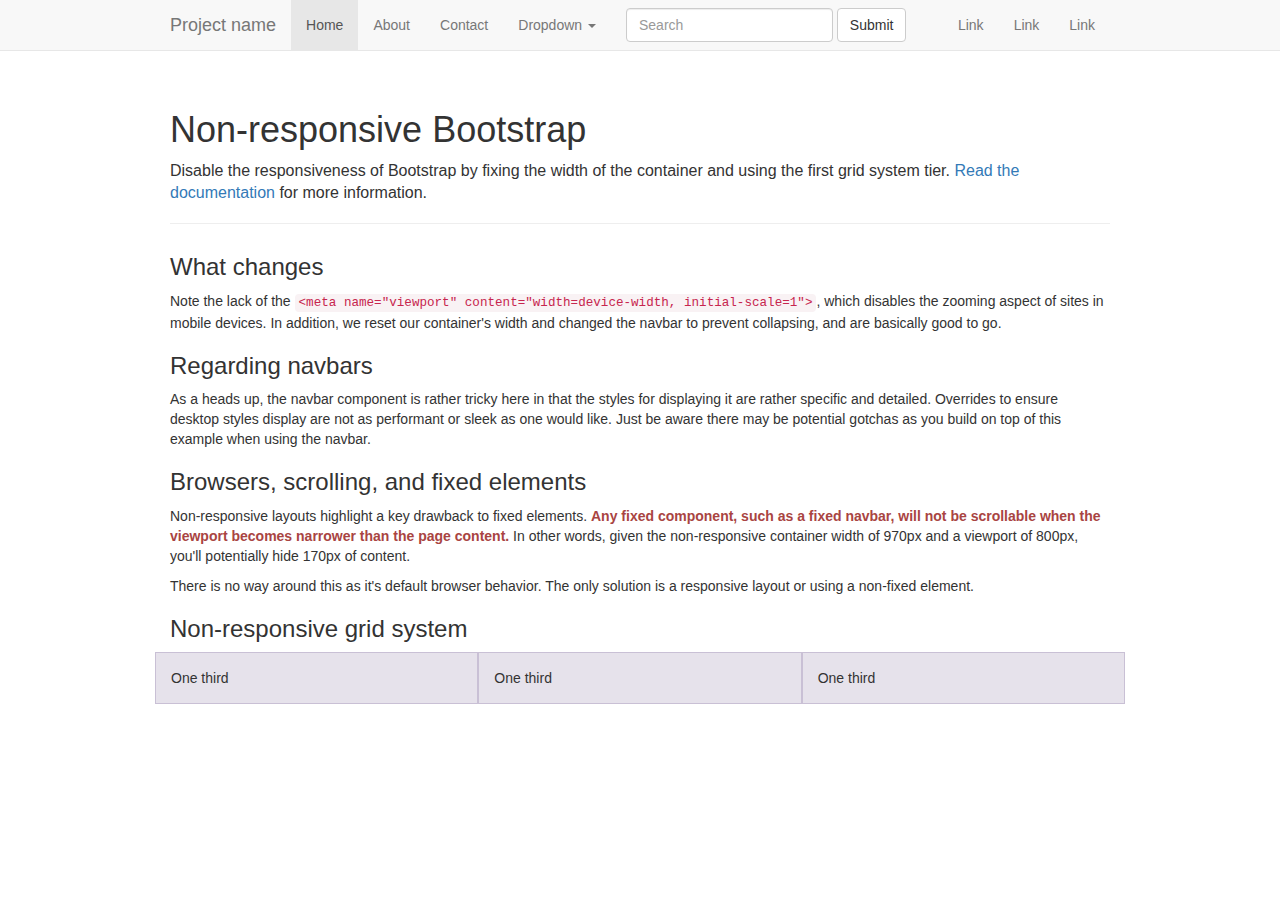
<file: apps/static/scripts/bootstrap-3.3.7/docs/examples/non-responsive/index.html>
<!DOCTYPE html>
<html lang="en">
  <head>
    <meta charset="utf-8">
    <meta http-equiv="X-UA-Compatible" content="IE=edge">
    <!-- The above 2 meta tags *must* come first in the head; any other head content must come *after* these tags -->
    <meta name="description" content="">
    <meta name="author" content="">

    <!-- Note there is no responsive meta tag here -->

    <link rel="icon" href="../../favicon.ico">

    <title>Non-responsive Template for Bootstrap</title>

    <!-- Bootstrap core CSS -->
    <link href="../../dist/css/bootstrap.min.css" rel="stylesheet">

    <!-- IE10 viewport hack for Surface/desktop Windows 8 bug -->
    <link href="../../assets/css/ie10-viewport-bug-workaround.css" rel="stylesheet">

    <!-- Custom styles for this template -->
    <link href="non-responsive.css" rel="stylesheet">

    <!-- Just for debugging purposes. Don't actually copy these 2 lines! -->
    <!--[if lt IE 9]><script src="../../assets/js/ie8-responsive-file-warning.js"></script><![endif]-->
    <script src="../../assets/js/ie-emulation-modes-warning.js"></script>

    <!-- HTML5 shim and Respond.js for IE8 support of HTML5 elements and media queries -->
    <!--[if lt IE 9]>
      <script src="https://oss.maxcdn.com/html5shiv/3.7.3/html5shiv.min.js"></script>
      <script src="https://oss.maxcdn.com/respond/1.4.2/respond.min.js"></script>
    <![endif]-->
  </head>

  <body>

    <!-- Fixed navbar -->
    <nav class="navbar navbar-default navbar-fixed-top">
      <div class="container">
        <div class="navbar-header">
          <!-- The mobile navbar-toggle button can be safely removed since you do not need it in a non-responsive implementation -->
          <a class="navbar-brand" href="#">Project name</a>
        </div>
        <!-- Note that the .navbar-collapse and .collapse classes have been removed from the #navbar -->
        <div id="navbar">
          <ul class="nav navbar-nav">
            <li class="active"><a href="#">Home</a></li>
            <li><a href="#about">About</a></li>
            <li><a href="#contact">Contact</a></li>
            <li class="dropdown">
              <a href="#" class="dropdown-toggle" data-toggle="dropdown" role="button" aria-haspopup="true" aria-expanded="false">Dropdown <span class="caret"></span></a>
              <ul class="dropdown-menu">
                <li><a href="#">Action</a></li>
                <li><a href="#">Another action</a></li>
                <li><a href="#">Something else here</a></li>
                <li role="separator" class="divider"></li>
                <li class="dropdown-header">Nav header</li>
                <li><a href="#">Separated link</a></li>
                <li><a href="#">One more separated link</a></li>
              </ul>
            </li>
          </ul>
          <form class="navbar-form navbar-left">
            <div class="form-group">
              <input type="text" class="form-control" placeholder="Search">
            </div>
            <button type="submit" class="btn btn-default">Submit</button>
          </form>
          <ul class="nav navbar-nav navbar-right">
            <li><a href="#">Link</a></li>
            <li><a href="#">Link</a></li>
            <li><a href="#">Link</a></li>
          </ul>
        </div><!--/.nav-collapse -->
      </div>
    </nav>

    <div class="container">

      <div class="page-header">
        <h1>Non-responsive Bootstrap</h1>
        <p class="lead">Disable the responsiveness of Bootstrap by fixing the width of the container and using the first grid system tier. <a href="http://getbootstrap.com/getting-started/#disable-responsive">Read the documentation</a> for more information.</p>
      </div>

      <h3>What changes</h3>
      <p>Note the lack of the <code>&lt;meta name="viewport" content="width=device-width, initial-scale=1"&gt;</code>, which disables the zooming aspect of sites in mobile devices. In addition, we reset our container's width and changed the navbar to prevent collapsing, and are basically good to go.</p>

      <h3>Regarding navbars</h3>
      <p>As a heads up, the navbar component is rather tricky here in that the styles for displaying it are rather specific and detailed. Overrides to ensure desktop styles display are not as performant or sleek as one would like. Just be aware there may be potential gotchas as you build on top of this example when using the navbar.</p>

      <h3>Browsers, scrolling, and fixed elements</h3>
      <p>Non-responsive layouts highlight a key drawback to fixed elements. <strong class="text-danger">Any fixed component, such as a fixed navbar, will not be scrollable when the viewport becomes narrower than the page content.</strong> In other words, given the non-responsive container width of 970px and a viewport of 800px, you'll potentially hide 170px of content.</p>
      <p>There is no way around this as it's default browser behavior. The only solution is a responsive layout or using a non-fixed element.</p>

      <h3>Non-responsive grid system</h3>
      <div class="row">
        <div class="col-xs-4">One third</div>
        <div class="col-xs-4">One third</div>
        <div class="col-xs-4">One third</div>
      </div>

    </div> <!-- /container -->


    <!-- Bootstrap core JavaScript
    ================================================== -->
    <!-- Placed at the end of the document so the pages load faster -->
    <script src="https://ajax.googleapis.com/ajax/libs/jquery/1.12.4/jquery.min.js"></script>
    <script>window.jQuery || document.write('<script src="../../assets/js/vendor/jquery.min.js"><\/script>')</script>
    <script src="../../dist/js/bootstrap.min.js"></script>
    <!-- IE10 viewport hack for Surface/desktop Windows 8 bug -->
    <script src="../../assets/js/ie10-viewport-bug-workaround.js"></script>
  </body>
</html>
</file>
<file: apps/static/scripts/bootstrap-3.3.7/docs/examples/blog/blog.css>
/*
 * Globals
 */

body {
  font-family: Georgia, "Times New Roman", Times, serif;
  color: #555;
}

h1, .h1,
h2, .h2,
h3, .h3,
h4, .h4,
h5, .h5,
h6, .h6 {
  margin-top: 0;
  font-family: "Helvetica Neue", Helvetica, Arial, sans-serif;
  font-weight: normal;
  color: #333;
}


/*
 * Override Bootstrap's default container.
 */

@media (min-width: 1200px) {
  .container {
    width: 970px;
  }
}


/*
 * Masthead for nav
 */

.blog-masthead {
  background-color: #428bca;
  -webkit-box-shadow: inset 0 -2px 5px rgba(0,0,0,.1);
          box-shadow: inset 0 -2px 5px rgba(0,0,0,.1);
}

/* Nav links */
.blog-nav-item {
  position: relative;
  display: inline-block;
  padding: 10px;
  font-weight: 500;
  color: #cdddeb;
}
.blog-nav-item:hover,
.blog-nav-item:focus {
  color: #fff;
  text-decoration: none;
}

/* Active state gets a caret at the bottom */
.blog-nav .active {
  color: #fff;
}
.blog-nav .active:after {
  position: absolute;
  bottom: 0;
  left: 50%;
  width: 0;
  height: 0;
  margin-left: -5px;
  vertical-align: middle;
  content: " ";
  border-right: 5px solid transparent;
  border-bottom: 5px solid;
  border-left: 5px solid transparent;
}


/*
 * Blog name and description
 */

.blog-header {
  padding-top: 20px;
  padding-bottom: 20px;
}
.blog-title {
  margin-top: 30px;
  margin-bottom: 0;
  font-size: 60px;
  font-weight: normal;
}
.blog-description {
  font-size: 20px;
  color: #999;
}


/*
 * Main column and sidebar layout
 */

.blog-main {
  font-size: 18px;
  line-height: 1.5;
}

/* Sidebar modules for boxing content */
.sidebar-module {
  padding: 15px;
  margin: 0 -15px 15px;
}
.sidebar-module-inset {
  padding: 15px;
  background-color: #f5f5f5;
  border-radius: 4px;
}
.sidebar-module-inset p:last-child,
.sidebar-module-inset ul:last-child,
.sidebar-module-inset ol:last-child {
  margin-bottom: 0;
}


/* Pagination */
.pager {
  margin-bottom: 60px;
  text-align: left;
}
.pager > li > a {
  width: 140px;
  padding: 10px 20px;
  text-align: center;
  border-radius: 30px;
}


/*
 * Blog posts
 */

.blog-post {
  margin-bottom: 60px;
}
.blog-post-title {
  margin-bottom: 5px;
  font-size: 40px;
}
.blog-post-meta {
  margin-bottom: 20px;
  color: #999;
}


/*
 * Footer
 */

.blog-footer {
  padding: 40px 0;
  color: #999;
  text-align: center;
  background-color: #f9f9f9;
  border-top: 1px solid #e5e5e5;
}
.blog-footer p:last-child {
  margin-bottom: 0;
}
</file>
<file: apps/static/scripts/bootstrap-3.3.7/docs/examples/carousel/carousel.css>
/* GLOBAL STYLES
-------------------------------------------------- */
/* Padding below the footer and lighter body text */

body {
  padding-bottom: 40px;
  color: #5a5a5a;
}


/* CUSTOMIZE THE NAVBAR
-------------------------------------------------- */

/* Special class on .container surrounding .navbar, used for positioning it into place. */
.navbar-wrapper {
  position: absolute;
  top: 0;
  right: 0;
  left: 0;
  z-index: 20;
}

/* Flip around the padding for proper display in narrow viewports */
.navbar-wrapper > .container {
  padding-right: 0;
  padding-left: 0;
}
.navbar-wrapper .navbar {
  padding-right: 15px;
  padding-left: 15px;
}
.navbar-wrapper .navbar .container {
  width: auto;
}


/* CUSTOMIZE THE CAROUSEL
-------------------------------------------------- */

/* Carousel base class */
.carousel {
  height: 500px;
  margin-bottom: 60px;
}
/* Since positioning the image, we need to help out the caption */
.carousel-caption {
  z-index: 10;
}

/* Declare heights because of positioning of img element */
.carousel .item {
  height: 500px;
  background-color: #777;
}
.carousel-inner > .item > img {
  position: absolute;
  top: 0;
  left: 0;
  min-width: 100%;
  height: 500px;
}


/* MARKETING CONTENT
-------------------------------------------------- */

/* Center align the text within the three columns below the carousel */
.marketing .col-lg-4 {
  margin-bottom: 20px;
  text-align: center;
}
.marketing h2 {
  font-weight: normal;
}
.marketing .col-lg-4 p {
  margin-right: 10px;
  margin-left: 10px;
}


/* Featurettes
------------------------- */

.featurette-divider {
  margin: 80px 0; /* Space out the Bootstrap <hr> more */
}

/* Thin out the marketing headings */
.featurette-heading {
  font-weight: 300;
  line-height: 1;
  letter-spacing: -1px;
}


/* RESPONSIVE CSS
-------------------------------------------------- */

@media (min-width: 768px) {
  /* Navbar positioning foo */
  .navbar-wrapper {
    margin-top: 20px;
  }
  .navbar-wrapper .container {
    padding-right: 15px;
    padding-left: 15px;
  }
  .navbar-wrapper .navbar {
    padding-right: 0;
    padding-left: 0;
  }

  /* The navbar becomes detached from the top, so we round the corners */
  .navbar-wrapper .navbar {
    border-radius: 4px;
  }

  /* Bump up size of carousel content */
  .carousel-caption p {
    margin-bottom: 20px;
    font-size: 21px;
    line-height: 1.4;
  }

  .featurette-heading {
    font-size: 50px;
  }
}

@media (min-width: 992px) {
  .featurette-heading {
    margin-top: 120px;
  }
}
</file>
<file: apps/static/scripts/bootstrap-3.3.7/docs/examples/cover/cover.css>
/*
 * Globals
 */

/* Links */
a,
a:focus,
a:hover {
  color: #fff;
}

/* Custom default button */
.btn-default,
.btn-default:hover,
.btn-default:focus {
  color: #333;
  text-shadow: none; /* Prevent inheritance from `body` */
  background-color: #fff;
  border: 1px solid #fff;
}


/*
 * Base structure
 */

html,
body {
  height: 100%;
  background-color: #333;
}
body {
  color: #fff;
  text-align: center;
  text-shadow: 0 1px 3px rgba(0,0,0,.5);
}

/* Extra markup and styles for table-esque vertical and horizontal centering */
.site-wrapper {
  display: table;
  width: 100%;
  height: 100%; /* For at least Firefox */
  min-height: 100%;
  -webkit-box-shadow: inset 0 0 100px rgba(0,0,0,.5);
          box-shadow: inset 0 0 100px rgba(0,0,0,.5);
}
.site-wrapper-inner {
  display: table-cell;
  vertical-align: top;
}
.cover-container {
  margin-right: auto;
  margin-left: auto;
}

/* Padding for spacing */
.inner {
  padding: 30px;
}


/*
 * Header
 */
.masthead-brand {
  margin-top: 10px;
  margin-bottom: 10px;
}

.masthead-nav > li {
  display: inline-block;
}
.masthead-nav > li + li {
  margin-left: 20px;
}
.masthead-nav > li > a {
  padding-right: 0;
  padding-left: 0;
  font-size: 16px;
  font-weight: bold;
  color: #fff; /* IE8 proofing */
  color: rgba(255,255,255,.75);
  border-bottom: 2px solid transparent;
}
.masthead-nav > li > a:hover,
.masthead-nav > li > a:focus {
  background-color: transparent;
  border-bottom-color: #a9a9a9;
  border-bottom-color: rgba(255,255,255,.25);
}
.masthead-nav > .active > a,
.masthead-nav > .active > a:hover,
.masthead-nav > .active > a:focus {
  color: #fff;
  border-bottom-color: #fff;
}

@media (min-width: 768px) {
  .masthead-brand {
    float: left;
  }
  .masthead-nav {
    float: right;
  }
}


/*
 * Cover
 */

.cover {
  padding: 0 20px;
}
.cover .btn-lg {
  padding: 10px 20px;
  font-weight: bold;
}


/*
 * Footer
 */

.mastfoot {
  color: #999; /* IE8 proofing */
  color: rgba(255,255,255,.5);
}


/*
 * Affix and center
 */

@media (min-width: 768px) {
  /* Pull out the header and footer */
  .masthead {
    position: fixed;
    top: 0;
  }
  .mastfoot {
    position: fixed;
    bottom: 0;
  }
  /* Start the vertical centering */
  .site-wrapper-inner {
    vertical-align: middle;
  }
  /* Handle the widths */
  .masthead,
  .mastfoot,
  .cover-container {
    width: 100%; /* Must be percentage or pixels for horizontal alignment */
  }
}

@media (min-width: 992px) {
  .masthead,
  .mastfoot,
  .cover-container {
    width: 700px;
  }
}
</file>
<file: apps/static/scripts/bootstrap-3.3.7/docs/examples/dashboard/dashboard.css>
/*
 * Base structure
 */

/* Move down content because we have a fixed navbar that is 50px tall */
body {
  padding-top: 50px;
}


/*
 * Global add-ons
 */

.sub-header {
  padding-bottom: 10px;
  border-bottom: 1px solid #eee;
}

/*
 * Top navigation
 * Hide default border to remove 1px line.
 */
.navbar-fixed-top {
  border: 0;
}

/*
 * Sidebar
 */

/* Hide for mobile, show later */
.sidebar {
  display: none;
}
@media (min-width: 768px) {
  .sidebar {
    position: fixed;
    top: 51px;
    bottom: 0;
    left: 0;
    z-index: 1000;
    display: block;
    padding: 20px;
    overflow-x: hidden;
    overflow-y: auto; /* Scrollable contents if viewport is shorter than content. */
    background-color: #f5f5f5;
    border-right: 1px solid #eee;
  }
}

/* Sidebar navigation */
.nav-sidebar {
  margin-right: -21px; /* 20px padding + 1px border */
  margin-bottom: 20px;
  margin-left: -20px;
}
.nav-sidebar > li > a {
  padding-right: 20px;
  padding-left: 20px;
}
.nav-sidebar > .active > a,
.nav-sidebar > .active > a:hover,
.nav-sidebar > .active > a:focus {
  color: #fff;
  background-color: #428bca;
}


/*
 * Main content
 */

.main {
  padding: 20px;
}
@media (min-width: 768px) {
  .main {
    padding-right: 40px;
    padding-left: 40px;
  }
}
.main .page-header {
  margin-top: 0;
}


/*
 * Placeholder dashboard ideas
 */

.placeholders {
  margin-bottom: 30px;
  text-align: center;
}
.placeholders h4 {
  margin-bottom: 0;
}
.placeholder {
  margin-bottom: 20px;
}
.placeholder img {
  display: inline-block;
  border-radius: 50%;
}
</file>
<file: apps/static/scripts/bootstrap-3.3.7/docs/examples/grid/grid.css>
h4 {
  margin-top: 25px;
}
.row {
  margin-bottom: 20px;
}
.row .row {
  margin-top: 10px;
  margin-bottom: 0;
}
[class*="col-"] {
  padding-top: 15px;
  padding-bottom: 15px;
  background-color: #eee;
  background-color: rgba(86,61,124,.15);
  border: 1px solid #ddd;
  border: 1px solid rgba(86,61,124,.2);
}

hr {
  margin-top: 40px;
  margin-bottom: 40px;
}
</file>
<file: apps/static/scripts/bootstrap-3.3.7/docs/examples/jumbotron-narrow/jumbotron-narrow.css>
/* Space out content a bit */
body {
  padding-top: 20px;
  padding-bottom: 20px;
}

/* Everything but the jumbotron gets side spacing for mobile first views */
.header,
.marketing,
.footer {
  padding-right: 15px;
  padding-left: 15px;
}

/* Custom page header */
.header {
  padding-bottom: 20px;
  border-bottom: 1px solid #e5e5e5;
}
/* Make the masthead heading the same height as the navigation */
.header h3 {
  margin-top: 0;
  margin-bottom: 0;
  line-height: 40px;
}

/* Custom page footer */
.footer {
  padding-top: 19px;
  color: #777;
  border-top: 1px solid #e5e5e5;
}

/* Customize container */
@media (min-width: 768px) {
  .container {
    max-width: 730px;
  }
}
.container-narrow > hr {
  margin: 30px 0;
}

/* Main marketing message and sign up button */
.jumbotron {
  text-align: center;
  border-bottom: 1px solid #e5e5e5;
}
.jumbotron .btn {
  padding: 14px 24px;
  font-size: 21px;
}

/* Supporting marketing content */
.marketing {
  margin: 40px 0;
}
.marketing p + h4 {
  margin-top: 28px;
}

/* Responsive: Portrait tablets and up */
@media screen and (min-width: 768px) {
  /* Remove the padding we set earlier */
  .header,
  .marketing,
  .footer {
    padding-right: 0;
    padding-left: 0;
  }
  /* Space out the masthead */
  .header {
    margin-bottom: 30px;
  }
  /* Remove the bottom border on the jumbotron for visual effect */
  .jumbotron {
    border-bottom: 0;
  }
}
</file>
<file: apps/static/scripts/bootstrap-3.3.7/docs/examples/jumbotron/jumbotron.css>
/* Move down content because we have a fixed navbar that is 50px tall */
body {
  padding-top: 50px;
  padding-bottom: 20px;
}
</file>
<file: apps/static/scripts/bootstrap-3.3.7/docs/examples/justified-nav/justified-nav.css>
body {
  padding-top: 20px;
}

.footer {
  padding-top: 40px;
  padding-bottom: 40px;
  margin-top: 40px;
  border-top: 1px solid #eee;
}

/* Main marketing message and sign up button */
.jumbotron {
  text-align: center;
  background-color: transparent;
}
.jumbotron .btn {
  padding: 14px 24px;
  font-size: 21px;
}

/* Customize the nav-justified links to be fill the entire space of the .navbar */

.nav-justified {
  background-color: #eee;
  border: 1px solid #ccc;
  border-radius: 5px;
}
.nav-justified > li > a {
  padding-top: 15px;
  padding-bottom: 15px;
  margin-bottom: 0;
  font-weight: bold;
  color: #777;
  text-align: center;
  background-color: #e5e5e5; /* Old browsers */
  background-image: -webkit-gradient(linear, left top, left bottom, from(#f5f5f5), to(#e5e5e5));
  background-image: -webkit-linear-gradient(top, #f5f5f5 0%, #e5e5e5 100%);
  background-image:      -o-linear-gradient(top, #f5f5f5 0%, #e5e5e5 100%);
  background-image:         linear-gradient(to bottom, #f5f5f5 0%,#e5e5e5 100%);
  filter: progid:DXImageTransform.Microsoft.gradient( startColorstr='#f5f5f5', endColorstr='#e5e5e5',GradientType=0 ); /* IE6-9 */
  background-repeat: repeat-x; /* Repeat the gradient */
  border-bottom: 1px solid #d5d5d5;
}
.nav-justified > .active > a,
.nav-justified > .active > a:hover,
.nav-justified > .active > a:focus {
  background-color: #ddd;
  background-image: none;
  -webkit-box-shadow: inset 0 3px 7px rgba(0,0,0,.15);
          box-shadow: inset 0 3px 7px rgba(0,0,0,.15);
}
.nav-justified > li:first-child > a {
  border-radius: 5px 5px 0 0;
}
.nav-justified > li:last-child > a {
  border-bottom: 0;
  border-radius: 0 0 5px 5px;
}

@media (min-width: 768px) {
  .nav-justified {
    max-height: 52px;
  }
  .nav-justified > li > a {
    border-right: 1px solid #d5d5d5;
    border-left: 1px solid #fff;
  }
  .nav-justified > li:first-child > a {
    border-left: 0;
    border-radius: 5px 0 0 5px;
  }
  .nav-justified > li:last-child > a {
    border-right: 0;
    border-radius: 0 5px 5px 0;
  }
}

/* Responsive: Portrait tablets and up */
@media screen and (min-width: 768px) {
  /* Remove the padding we set earlier */
  .masthead,
  .marketing,
  .footer {
    padding-right: 0;
    padding-left: 0;
  }
}
</file>
<file: apps/static/scripts/bootstrap-3.3.7/docs/examples/navbar-fixed-top/navbar-fixed-top.css>
body {
  min-height: 2000px;
  padding-top: 70px;
}
</file>
<file: apps/static/scripts/bootstrap-3.3.7/docs/examples/navbar-static-top/navbar-static-top.css>
body {
  min-height: 2000px;
}

.navbar-static-top {
  margin-bottom: 19px;
}
</file>
<file: apps/static/scripts/bootstrap-3.3.7/docs/examples/navbar/navbar.css>
body {
  padding-top: 20px;
  padding-bottom: 20px;
}

.navbar {
  margin-bottom: 20px;
}
</file>
<file: apps/static/scripts/bootstrap-3.3.7/docs/examples/non-responsive/non-responsive.css>
/* Template-specific stuff
 *
 * Customizations just for the template; these are not necessary for anything
 * with disabling the responsiveness.
 */

/* Account for fixed navbar */
body {
  padding-top: 70px;
  padding-bottom: 30px;
}

body,
.navbar-fixed-top,
.navbar-fixed-bottom {
  min-width: 970px;
}

/* Don't let the lead text change font-size. */
.lead {
  font-size: 16px;
}

/* Finesse the page header spacing */
.page-header {
  margin-bottom: 30px;
}
.page-header .lead {
  margin-bottom: 10px;
}


/* Non-responsive overrides
 *
 * Utilize the following CSS to disable the responsive-ness of the container,
 * grid system, and navbar.
 */

/* Reset the container */
.container {
  width: 970px;
  max-width: none !important;
}

/* Demonstrate the grids */
.col-xs-4 {
  padding-top: 15px;
  padding-bottom: 15px;
  background-color: #eee;
  background-color: rgba(86,61,124,.15);
  border: 1px solid #ddd;
  border: 1px solid rgba(86,61,124,.2);
}

.container .navbar-header,
.container .navbar-collapse {
  margin-right: 0;
  margin-left: 0;
}

/* Always float the navbar header */
.navbar-header {
  float: left;
}

/* Undo the collapsing navbar */
.navbar-collapse {
  display: block !important;
  height: auto !important;
  padding-bottom: 0;
  overflow: visible !important;
  visibility: visible !important;
}

.navbar-toggle {
  display: none;
}
.navbar-collapse {
  border-top: 0;
}

.navbar-brand {
  margin-left: -15px;
}

/* Always apply the floated nav */
.navbar-nav {
  float: left;
  margin: 0;
}
.navbar-nav > li {
  float: left;
}
.navbar-nav > li > a {
  padding: 15px;
}

/* Redeclare since we override the float above */
.navbar-nav.navbar-right {
  float: right;
}

/* Undo custom dropdowns */
.navbar .navbar-nav .open .dropdown-menu {
  position: absolute;
  float: left;
  background-color: #fff;
  border: 1px solid #ccc;
  border: 1px solid rgba(0, 0, 0, .15);
  border-width: 0 1px 1px;
  border-radius: 0 0 4px 4px;
  -webkit-box-shadow: 0 6px 12px rgba(0, 0, 0, .175);
          box-shadow: 0 6px 12px rgba(0, 0, 0, .175);
}
.navbar-default .navbar-nav .open .dropdown-menu > li > a {
  color: #333;
}
.navbar .navbar-nav .open .dropdown-menu > li > a:hover,
.navbar .navbar-nav .open .dropdown-menu > li > a:focus,
.navbar .navbar-nav .open .dropdown-menu > .active > a,
.navbar .navbar-nav .open .dropdown-menu > .active > a:hover,
.navbar .navbar-nav .open .dropdown-menu > .active > a:focus {
  color: #fff !important;
  background-color: #428bca !important;
}
.navbar .navbar-nav .open .dropdown-menu > .disabled > a,
.navbar .navbar-nav .open .dropdown-menu > .disabled > a:hover,
.navbar .navbar-nav .open .dropdown-menu > .disabled > a:focus {
  color: #999 !important;
  background-color: transparent !important;
}

/* Undo form expansion */
.navbar-form {
  float: left;
  width: auto;
  padding-top: 0;
  padding-bottom: 0;
  margin-right: 0;
  margin-left: 0;
  border: 0;
  -webkit-box-shadow: none;
          box-shadow: none;
}

/* Copy-pasted from forms.less since we mixin the .form-inline styles. */
.navbar-form .form-group {
  display: inline-block;
  margin-bottom: 0;
  vertical-align: middle;
}

.navbar-form .form-control {
  display: inline-block;
  width: auto;
  vertical-align: middle;
}

.navbar-form .form-control-static {
  display: inline-block;
}

.navbar-form .input-group {
  display: inline-table;
  vertical-align: middle;
}

.navbar-form .input-group .input-group-addon,
.navbar-form .input-group .input-group-btn,
.navbar-form .input-group .form-control {
  width: auto;
}

.navbar-form .input-group > .form-control {
  width: 100%;
}

.navbar-form .control-label {
  margin-bottom: 0;
  vertical-align: middle;
}

.navbar-form .radio,
.navbar-form .checkbox {
  display: inline-block;
  margin-top: 0;
  margin-bottom: 0;
  vertical-align: middle;
}

.navbar-form .radio label,
.navbar-form .checkbox label {
  padding-left: 0;
}

.navbar-form .radio input[type="radio"],
.navbar-form .checkbox input[type="checkbox"] {
  position: relative;
  margin-left: 0;
}

.navbar-form .has-feedback .form-control-feedback {
  top: 0;
}

/* Undo inline form compaction on small screens */
.form-inline .form-group {
  display: inline-block;
  margin-bottom: 0;
  vertical-align: middle;
}

.form-inline .form-control {
  display: inline-block;
  width: auto;
  vertical-align: middle;
}

.form-inline .form-control-static {
  display: inline-block;
}

.form-inline .input-group {
  display: inline-table;
  vertical-align: middle;
}
.form-inline .input-group .input-group-addon,
.form-inline .input-group .input-group-btn,
.form-inline .input-group .form-control {
  width: auto;
}

.form-inline .input-group > .form-control {
  width: 100%;
}

.form-inline .control-label {
  margin-bottom: 0;
  vertical-align: middle;
}

.form-inline .radio,
.form-inline .checkbox {
  display: inline-block;
  margin-top: 0;
  margin-bottom: 0;
  vertical-align: middle;
}
.form-inline .radio label,
.form-inline .checkbox label {
  padding-left: 0;
}

.form-inline .radio input[type="radio"],
.form-inline .checkbox input[type="checkbox"] {
  position: relative;
  margin-left: 0;
}

.form-inline .has-feedback .form-control-feedback {
  top: 0;
}
</file>
<file: apps/static/scripts/bootstrap-3.3.7/js/tests/vendor/qunit.css>
/*!
 * QUnit 1.22.0
 * https://qunitjs.com/
 *
 * Copyright jQuery Foundation and other contributors
 * Released under the MIT license
 * https://jquery.org/license
 *
 * Date: 2016-02-23T15:57Z
 */

/** Font Family and Sizes */

#qunit-tests, #qunit-header, #qunit-banner, #qunit-testrunner-toolbar, #qunit-filteredTest, #qunit-userAgent, #qunit-testresult {
	font-family: "Helvetica Neue Light", "HelveticaNeue-Light", "Helvetica Neue", Calibri, Helvetica, Arial, sans-serif;
}

#qunit-testrunner-toolbar, #qunit-filteredTest, #qunit-userAgent, #qunit-testresult, #qunit-tests li { font-size: small; }
#qunit-tests { font-size: smaller; }


/** Resets */

#qunit-tests, #qunit-header, #qunit-banner, #qunit-filteredTest, #qunit-userAgent, #qunit-testresult, #qunit-modulefilter {
	margin: 0;
	padding: 0;
}


/** Header */

#qunit-header {
	padding: 0.5em 0 0.5em 1em;

	color: #8699A4;
	background-color: #0D3349;

	font-size: 1.5em;
	line-height: 1em;
	font-weight: 400;

	border-radius: 5px 5px 0 0;
}

#qunit-header a {
	text-decoration: none;
	color: #C2CCD1;
}

#qunit-header a:hover,
#qunit-header a:focus {
	color: #FFF;
}

#qunit-testrunner-toolbar label {
	display: inline-block;
	padding: 0 0.5em 0 0.1em;
}

#qunit-banner {
	height: 5px;
}

#qunit-testrunner-toolbar {
	padding: 0.5em 1em 0.5em 1em;
	color: #5E740B;
	background-color: #EEE;
	overflow: hidden;
}

#qunit-filteredTest {
	padding: 0.5em 1em 0.5em 1em;
	background-color: #F4FF77;
	color: #366097;
}

#qunit-userAgent {
	padding: 0.5em 1em 0.5em 1em;
	background-color: #2B81AF;
	color: #FFF;
	text-shadow: rgba(0, 0, 0, 0.5) 2px 2px 1px;
}

#qunit-modulefilter-container {
	float: right;
	padding: 0.2em;
}

.qunit-url-config {
	display: inline-block;
	padding: 0.1em;
}

.qunit-filter {
	display: block;
	float: right;
	margin-left: 1em;
}

/** Tests: Pass/Fail */

#qunit-tests {
	list-style-position: inside;
}

#qunit-tests li {
	padding: 0.4em 1em 0.4em 1em;
	border-bottom: 1px solid #FFF;
	list-style-position: inside;
}

#qunit-tests > li {
	display: none;
}

#qunit-tests li.running,
#qunit-tests li.pass,
#qunit-tests li.fail,
#qunit-tests li.skipped {
	display: list-item;
}

#qunit-tests.hidepass {
	position: relative;
}

#qunit-tests.hidepass li.running,
#qunit-tests.hidepass li.pass {
	visibility: hidden;
	position: absolute;
	width:   0;
	height:  0;
	padding: 0;
	border:  0;
	margin:  0;
}

#qunit-tests li strong {
	cursor: pointer;
}

#qunit-tests li.skipped strong {
	cursor: default;
}

#qunit-tests li a {
	padding: 0.5em;
	color: #C2CCD1;
	text-decoration: none;
}

#qunit-tests li p a {
	padding: 0.25em;
	color: #6B6464;
}
#qunit-tests li a:hover,
#qunit-tests li a:focus {
	color: #000;
}

#qunit-tests li .runtime {
	float: right;
	font-size: smaller;
}

.qunit-assert-list {
	margin-top: 0.5em;
	padding: 0.5em;

	background-color: #FFF;

	border-radius: 5px;
}

.qunit-source {
	margin: 0.6em 0 0.3em;
}

.qunit-collapsed {
	display: none;
}

#qunit-tests table {
	border-collapse: collapse;
	margin-top: 0.2em;
}

#qunit-tests th {
	text-align: right;
	vertical-align: top;
	padding: 0 0.5em 0 0;
}

#qunit-tests td {
	vertical-align: top;
}

#qunit-tests pre {
	margin: 0;
	white-space: pre-wrap;
	word-wrap: break-word;
}

#qunit-tests del {
	background-color: #E0F2BE;
	color: #374E0C;
	text-decoration: none;
}

#qunit-tests ins {
	background-color: #FFCACA;
	color: #500;
	text-decoration: none;
}

/*** Test Counts */

#qunit-tests b.counts                       { color: #000; }
#qunit-tests b.passed                       { color: #5E740B; }
#qunit-tests b.failed                       { color: #710909; }

#qunit-tests li li {
	padding: 5px;
	background-color: #FFF;
	border-bottom: none;
	list-style-position: inside;
}

/*** Passing Styles */

#qunit-tests li li.pass {
	color: #3C510C;
	background-color: #FFF;
	border-left: 10px solid #C6E746;
}

#qunit-tests .pass                          { color: #528CE0; background-color: #D2E0E6; }
#qunit-tests .pass .test-name               { color: #366097; }

#qunit-tests .pass .test-actual,
#qunit-tests .pass .test-expected           { color: #999; }

#qunit-banner.qunit-pass                    { background-color: #C6E746; }

/*** Failing Styles */

#qunit-tests li li.fail {
	color: #710909;
	background-color: #FFF;
	border-left: 10px solid #EE5757;
	white-space: pre;
}

#qunit-tests > li:last-child {
	border-radius: 0 0 5px 5px;
}

#qunit-tests .fail                          { color: #000; background-color: #EE5757; }
#qunit-tests .fail .test-name,
#qunit-tests .fail .module-name             { color: #000; }

#qunit-tests .fail .test-actual             { color: #EE5757; }
#qunit-tests .fail .test-expected           { color: #008000; }

#qunit-banner.qunit-fail                    { background-color: #EE5757; }

/*** Skipped tests */

#qunit-tests .skipped {
	background-color: #EBECE9;
}

#qunit-tests .qunit-skipped-label {
	background-color: #F4FF77;
	display: inline-block;
	font-style: normal;
	color: #366097;
	line-height: 1.8em;
	padding: 0 0.5em;
	margin: -0.4em 0.4em -0.4em 0;
}

/** Result */

#qunit-testresult {
	padding: 0.5em 1em 0.5em 1em;

	color: #2B81AF;
	background-color: #D2E0E6;

	border-bottom: 1px solid #FFF;
}
#qunit-testresult .module-name {
	font-weight: 700;
}

/** Fixture */

#qunit-fixture {
	position: absolute;
	top: -10000px;
	left: -10000px;
	width: 1000px;
	height: 1000px;
}
</file>
<file: apps/static/scripts/bootstrap-3.3.7/docs/assets/css/ie10-viewport-bug-workaround.css>
/*!
 * IE10 viewport hack for Surface/desktop Windows 8 bug
 * Copyright 2014-2015 Twitter, Inc.
 * Licensed under MIT (https://github.com/twbs/bootstrap/blob/master/LICENSE)
 */

/*
 * See the Getting Started docs for more information:
 * http://getbootstrap.com/getting-started/#support-ie10-width
 */
@-ms-viewport     { width: device-width; }
@-o-viewport      { width: device-width; }
@viewport         { width: device-width; }
</file>
